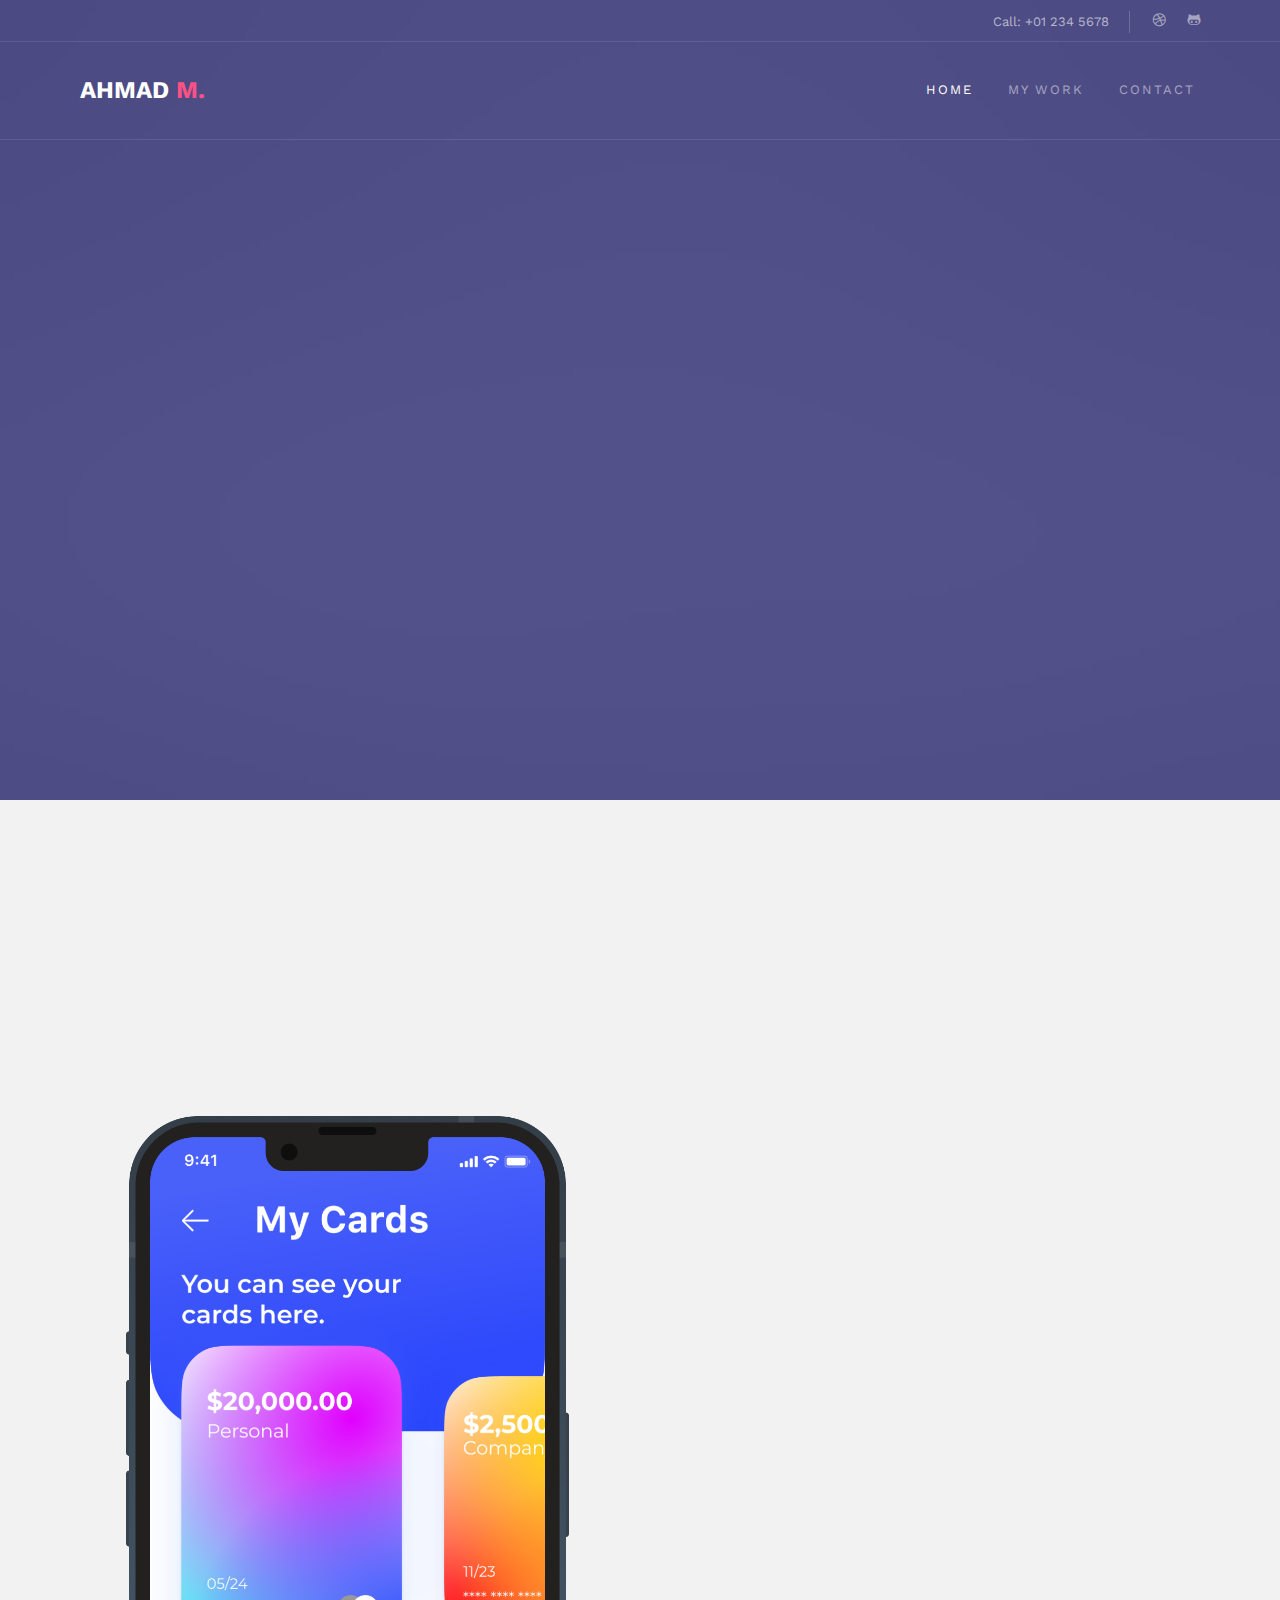
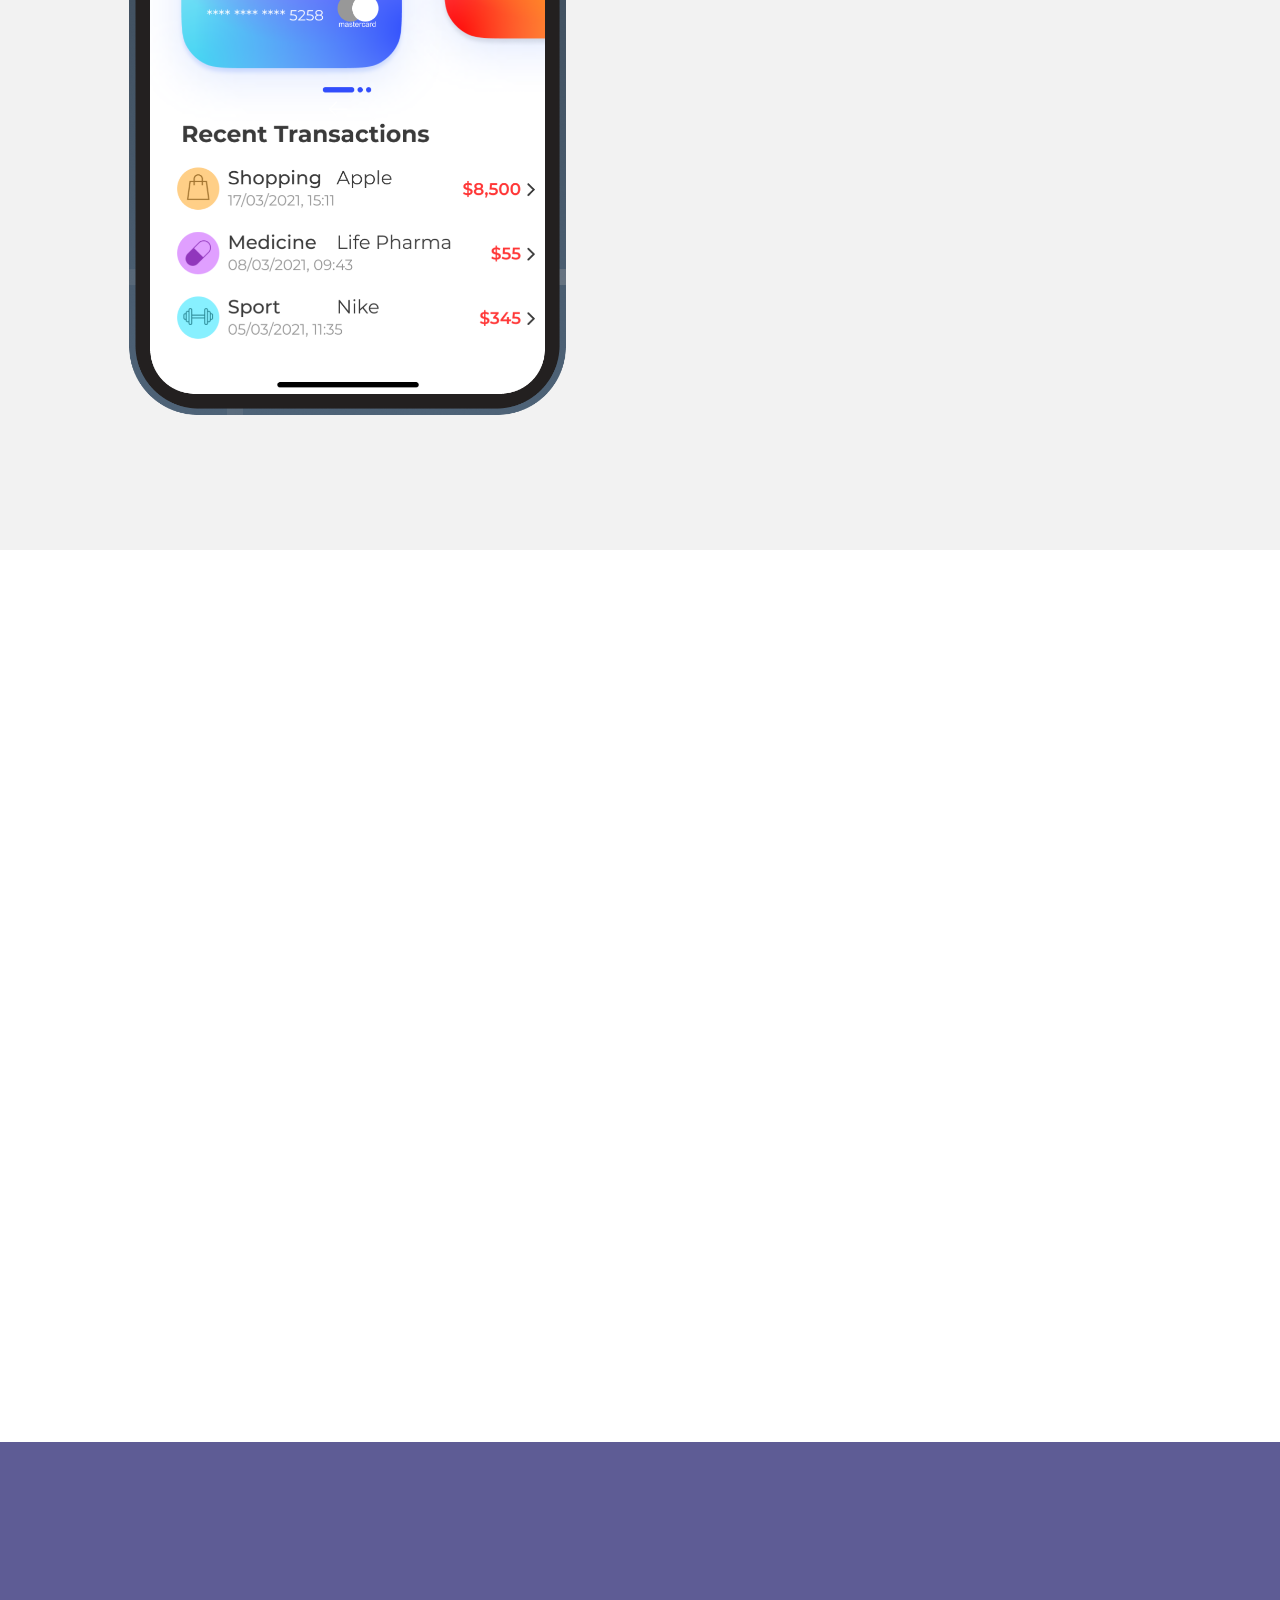
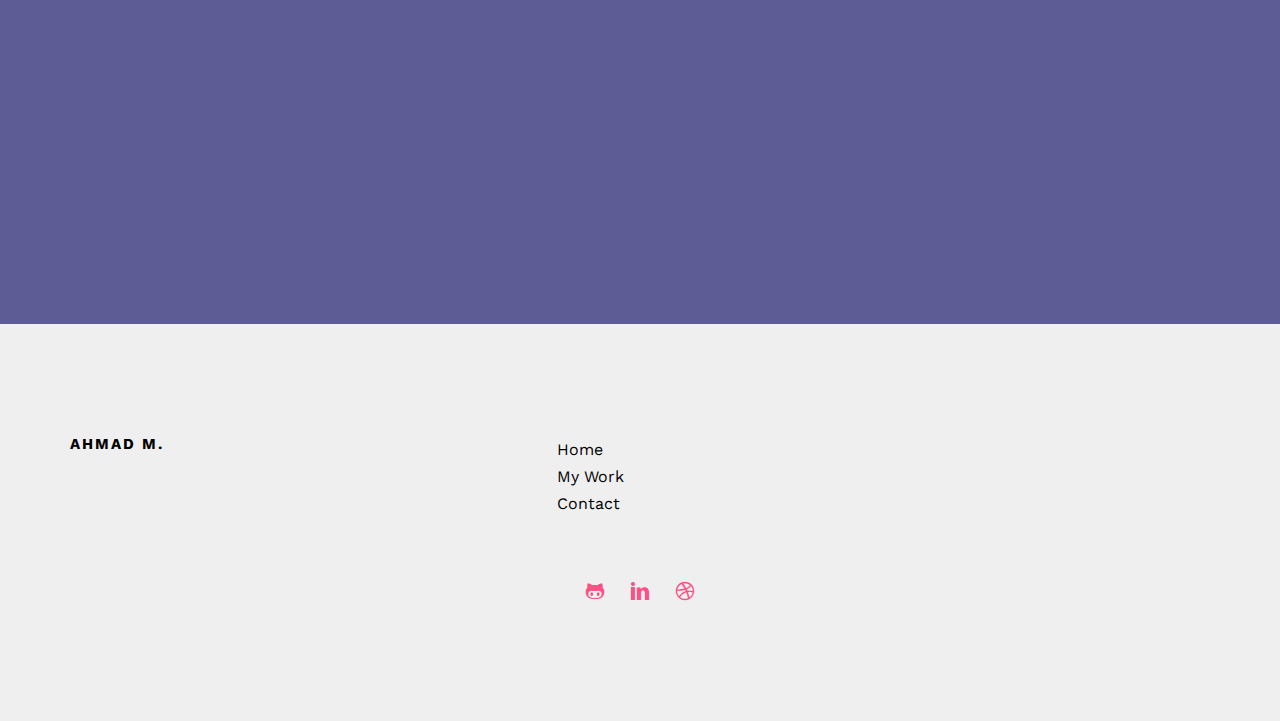
<file: ahmad m/index.html>
<!DOCTYPE HTML>
<html lang="en">
	<head>
	<meta charset="utf-8">
	<meta http-equiv="X-UA-Compatible" content="IE=edge">
	<title>Ahmad M.</title>
	<meta name="viewport" content="width=device-width, initial-scale=1">
	<meta name="description" content="Ahmad M."/>
	<meta name="keywords" content="Ahmad M."/>
	<meta name="author" content="ahmadsuhail@outlook.com" />



	<link href="https://fonts.googleapis.com/css?family=Work+Sans:300,400,500,700,800" rel="stylesheet">
	
	<!-- Animate.css -->
	<link rel="stylesheet" href="css/animate.css">
	<!-- Icomoon Icon Fonts-->
	<link rel="stylesheet" href="css/icomoon.css">
	<!-- Bootstrap  -->
	<link rel="stylesheet" href="css/bootstrap.css">
	
	<!-- Owl Carousel  -->
	<link rel="stylesheet" href="css/owl.carousel.min.css">
	<link rel="stylesheet" href="css/owl.theme.default.min.css">

	<!-- Theme style  -->
	<link rel="stylesheet" href="css/style.css">

	<!-- Modernizr JS -->
	<script src="js/modernizr-2.6.2.min.js"></script>
	<!-- FOR IE9 below -->
	<!--[if lt IE 9]>
	<script src="js/respond.min.js"></script>
	<![endif]-->

	</head>
	<body>
		
	<div class="fh5co-loader"></div>
	
	<div id="page">
	<nav class="fh5co-nav">
		<div class="top">
			<div class="container">
				<div class="row">
					<div class="col-xs-12 text-right">
						<p class="num">Call: +01 234 5678</p>
						<ul class="fh5co-social">
							<li><a href="https://dribbble.com/ahmadm5" target="_blank"><i class="icon-dribbble"></i></a></li>
							<li><a href="https://github.com/ahmadm5" target="_blank"><i class="icon-github"></i></a></li>
						</ul>
					</div>
				</div>
			</div>
		</div>
		<div class="top-menu">
			<div class="container">
				<div class="row">
					<div class="col-xs-2">
						<div id="fh5co-logo"><a href="index.html">Ahmad <span>M.</span></a></div>
					</div>
					<div class="col-xs-10 text-right menu-1">
						<ul>
							<li class="active"><a href="index.html">Home</a></li>
							<li><a href="work.html">My Work</a></li>
							<li><a href="contact.html">Contact</a></li>
						</ul>
					</div>
				</div>
				
			</div>
		</div>
	</nav>

	<header id="fh5co-header" class="fh5co-cover" style="background-image:url(images/img_bg_1.jpg);" data-stellar-background-ratio="0.5">
		<div class="overlay"></div>
		<div class="container">
			<div class="row">
				<div class="col-md-6">
					<div class="display-t">
						<div class="display-tc animate-box" data-animate-effect="fadeIn">
							<h1>Working hard is <strong>rewarding</strong></h1>
							<p><a href="work.html" class="btn btn-primary btn-lg with-arrow">View My Work</a></p>
						</div>
					</div>
				</div>
			</div>
		</div>
	</header>

	<div id="fh5co-services" class="fh5co-bg-section">
		<div class="container">
			<div class="row animate-box">
				<div class="col-md-8 col-md-offset-2 text-center fh5co-heading">
					<h2>About Me</h2>
					<p>My name is Ahmad and this section is a small description about me.</p>
				</div>
			</div>
			<div class="row">
				<div class="col-md-6">
					<div class="iphone">
						<img class="img-responsive" src="images/iphone_mockup.png" alt="iphone">
					</div>
				</div>
				<div class="col-md-6">
					<div class="row services-inner">
						<div class="col-md-12 col-sm-12">
							<div class="feature-center animate-box" data-animate-effect="fadeIn">
								<span class="icon">
									<i class="icon-image"></i>
								</span>
								<h3>Front-End Developer</h3>
								<p>I have experience in todays most valuable types of coding languages and UI/UX design softwares. These include:</p>I have experience in todays most valuable types of coding languages and UI/UX design softwares. These include:
								<ol>
									<li>HTML5</li>
									<li>CSS3</li>
									<li>JavaScript</li>
									<li>Figma</li>
									<li>Webflow</li>
								</ol>
							</div>
						</div>
						<div class="col-md-12 col-sm-12">
							<div class="feature-center animate-box" data-animate-effect="fadeIn">
								<span class="icon">
									<i class="icon-laptop"></i>
								</span>
								<h3>Self Taught</h3>
								<p>I have learned the most of what I know using the help of Google and Youtube but I have also completed a specialization in Basics of Web Development & Coding that taught me all the basics.This specializationallowed to take a step ahead to research and learn. </p>
							</div>
						</div>
						<div class="col-md-12 col-sm-12">
							<div class="feature-center animate-box" data-animate-effect="fadeIn">
								<span class="icon">
									<i class="icon-air-play"></i>
								</span>
								<h3>Experienced</h3>
								<p>Although I have not done any projects for companies or anyone else, I have experimented alot with my own projects that I have uploaded in the section My Work.</p>
							</div>
						</div>
					</div>
				</div>
			</div>
		</div>
	</div>
	
	<div id="fh5co-project">
		<div class="container">
			<div class="row animate-box">
				<div class="col-md-8 col-md-offset-2 text-center fh5co-heading">
					<h2>My Work & Projects</h2>
					<p>Below are the projects I have done on my own.(None of these are for companies or clients)</p>
				</div>
			</div>
		</div>
		<div class="project-content">
			<div class="col-forth">
				<div class="project animate-box" style="background-image:url(images/project-8.jpg);">
					<a href="#" class="desc">
						<span>Application</span>
						<h3>Project Name</h3>
					</a>
				</div>
			</div>
			<div class="col-forth">
				<div class="project animate-box" style="background-image:url(images/IPHONE2.png);">
					<a href="https://www.figma.com/file/cdZFYl6Htx8UZGnfwuDJu0/Money?node-id=61%3A188" target="_blank" class="desc">
						<span>Figma</span>
						<h3>Money - Digital Banking App</h3>
					</a>
				</div>
			</div>
			<div class="col-forth">
				<div class="project animate-box" style="background-image:url(images/macbook.png);">
					<a href="https://www.figma.com/proto/FDN3uFDI67OChoITPZcZgl/Landing-Page?page-id=0%3A1&node-id=227%3A2&starting-point-node-id=227%3A2&scaling=min-zoom&show-proto-sidebar=1" target="_blank" class="desc">
						<span>Figma</span>
						<h3>Draft - Digital Banking WebPage</h3>
					</a>
				</div>
			</div>
			<div class="col-forth">
				<div class="project animate-box" style="background-image:url(images/project-3.jpg);">
					<a href="#" class="desc">
						<span>Application</span>
						<h3>Project Name</h3>
					</a>
				</div>
			</div>
		</div>
	</div>
	<!-- <div id="fh5co-testimonial" class="fh5co-bg-section">
		<div class="container">
			<div class="row animate-box">
				<div class="col-md-8 col-md-offset-2 text-center fh5co-heading">
					<h2>Happy Clients</h2>
				</div>
			</div>
			<div class="row">
				<div class="col-md-10 col-md-offset-1">
					<div class="row animate-box">
						<div class="owl-carousel owl-carousel-fullwidth">
							<div class="item">
								<div class="testimony-slide active text-center">
									<figure>
										<img src="images/person_1.jpg" alt="user">
									</figure>
									<span>Jean Doe, via <a href="#" class="twitter">Twitter</a></span>
									<blockquote>
										<p>&ldquo;Far far away, behind the word mountains, far from the countries Vokalia and Consonantia, there live the blind texts. Separated they live in Bookmarksgrove right at the coast of the Semantics, a large language ocean.&rdquo;</p>
									</blockquote>
								</div>
							</div>
							<div class="item">
								<div class="testimony-slide active text-center">
									<figure>
										<img src="images/person_2.jpg" alt="user">
									</figure>
									<span>John Doe, via <a href="#" class="twitter">Twitter</a></span>
									<blockquote>
										<p>&ldquo;Separated they live in Bookmarksgrove right at the coast of the Semantics, a large language ocean.&rdquo;</p>
									</blockquote>
								</div>
							</div>
							<div class="item">
								<div class="testimony-slide active text-center">
									<figure>
										<img src="images/person_3.jpg" alt="user">
									</figure>
									<span>John Doe, via <a href="#" class="twitter">Twitter</a></span>
									<blockquote>
										<p>&ldquo;Far from the countries Vokalia and Consonantia, there live the blind texts. Separated they live in Bookmarksgrove right at the coast of the Semantics, a large language ocean.&rdquo;</p>
									</blockquote>
								</div>
							</div>
						</div>
					</div>
				</div>
			</div>
		</div>
	</div> -->


	<div id="fh5co-started">
		<div class="container">
			<div class="row animate-box">
				<div class="col-md-8 col-md-offset-2 text-center fh5co-heading">
					<h2>Lets Get Started</h2>
					<p>If you are interested in what you've seen above, you can contact me using the dribble link below. </p>
				</div>
			</div>
			<div class="row animate-box">
				<div class="col-md-8 col-md-offset-2 text-center">
					<p><a href="https://dribbble.com/ahmadm5" target="_blank" class="btn btn-default btn-lg">Get in Touch</a></p>
				</div>
			</div>
		</div>
	</div>

	<footer id="fh5co-footer">
		<div class="container">
			<div class="row row-pb-md">
				<div class="col-md-4 fh5co-widget">
					<h3>Ahmad M.</h3>
				</div>
				<div class="col-md-2 col-sm-4 col-xs-6 col-md-push-1">
					<ul class="fh5co-footer-links">
						<li><a href="#" class="active">Home</a></li>
						<li><a href="work.html">My Work</a></li>
						<li><a href="contact.html">Contact</a></li>
					</ul>
				</div>
			</div>

			<div class="row copyright">
				<div class="col-md-12 text-center">
						<ul class="fh5co-social-icons">
							<li><a href="https://github.com/ahmadm5" target="_blank"><i class="icon-github"></i></a></li>
							<li><a href="https://www.linkedin.com/in/ahmad-marfani-360a171ab/" target="_blank"><i class="icon-linkedin"></i></a></li>
							<li><a href="https://dribbble.com/ahmadm5"><i class="icon-dribbble"></i></a></li>
						</ul>
					</div>
			</div>

		</div>
	</footer>
	</div>

	<div class="gototop js-top">
		<a href="#" class="js-gotop"><i class="icon-arrow-up"></i></a>
	</div>
	
	<!-- jQuery -->
	<script src="js/jquery.min.js"></script>
	<!-- jQuery Easing -->
	<script src="js/jquery.easing.1.3.js"></script>
	<!-- Bootstrap -->
	<script src="js/bootstrap.min.js"></script>
	<!-- Waypoints -->
	<script src="js/jquery.waypoints.min.js"></script>
	<!-- Stellar Parallax -->
	<script src="js/jquery.stellar.min.js"></script>
	<!-- Carousel -->
	<script src="js/owl.carousel.min.js"></script>
	<!-- Main -->
	<script src="js/main.js"></script>

	</body>
</html>

	<!-- 
	//////////////////////////////////////////////////////

	FREE HTML5 TEMPLATE 
	DESIGNED & DEVELOPED by FreeHTML5.co
		
	Website: 		http://freehtml5.co/
	Email: 			info@freehtml5.co
	Twitter: 		http://twitter.com/fh5co
	Facebook: 		https://www.facebook.com/fh5co

	//////////////////////////////////////////////////////
	 -->
</file>
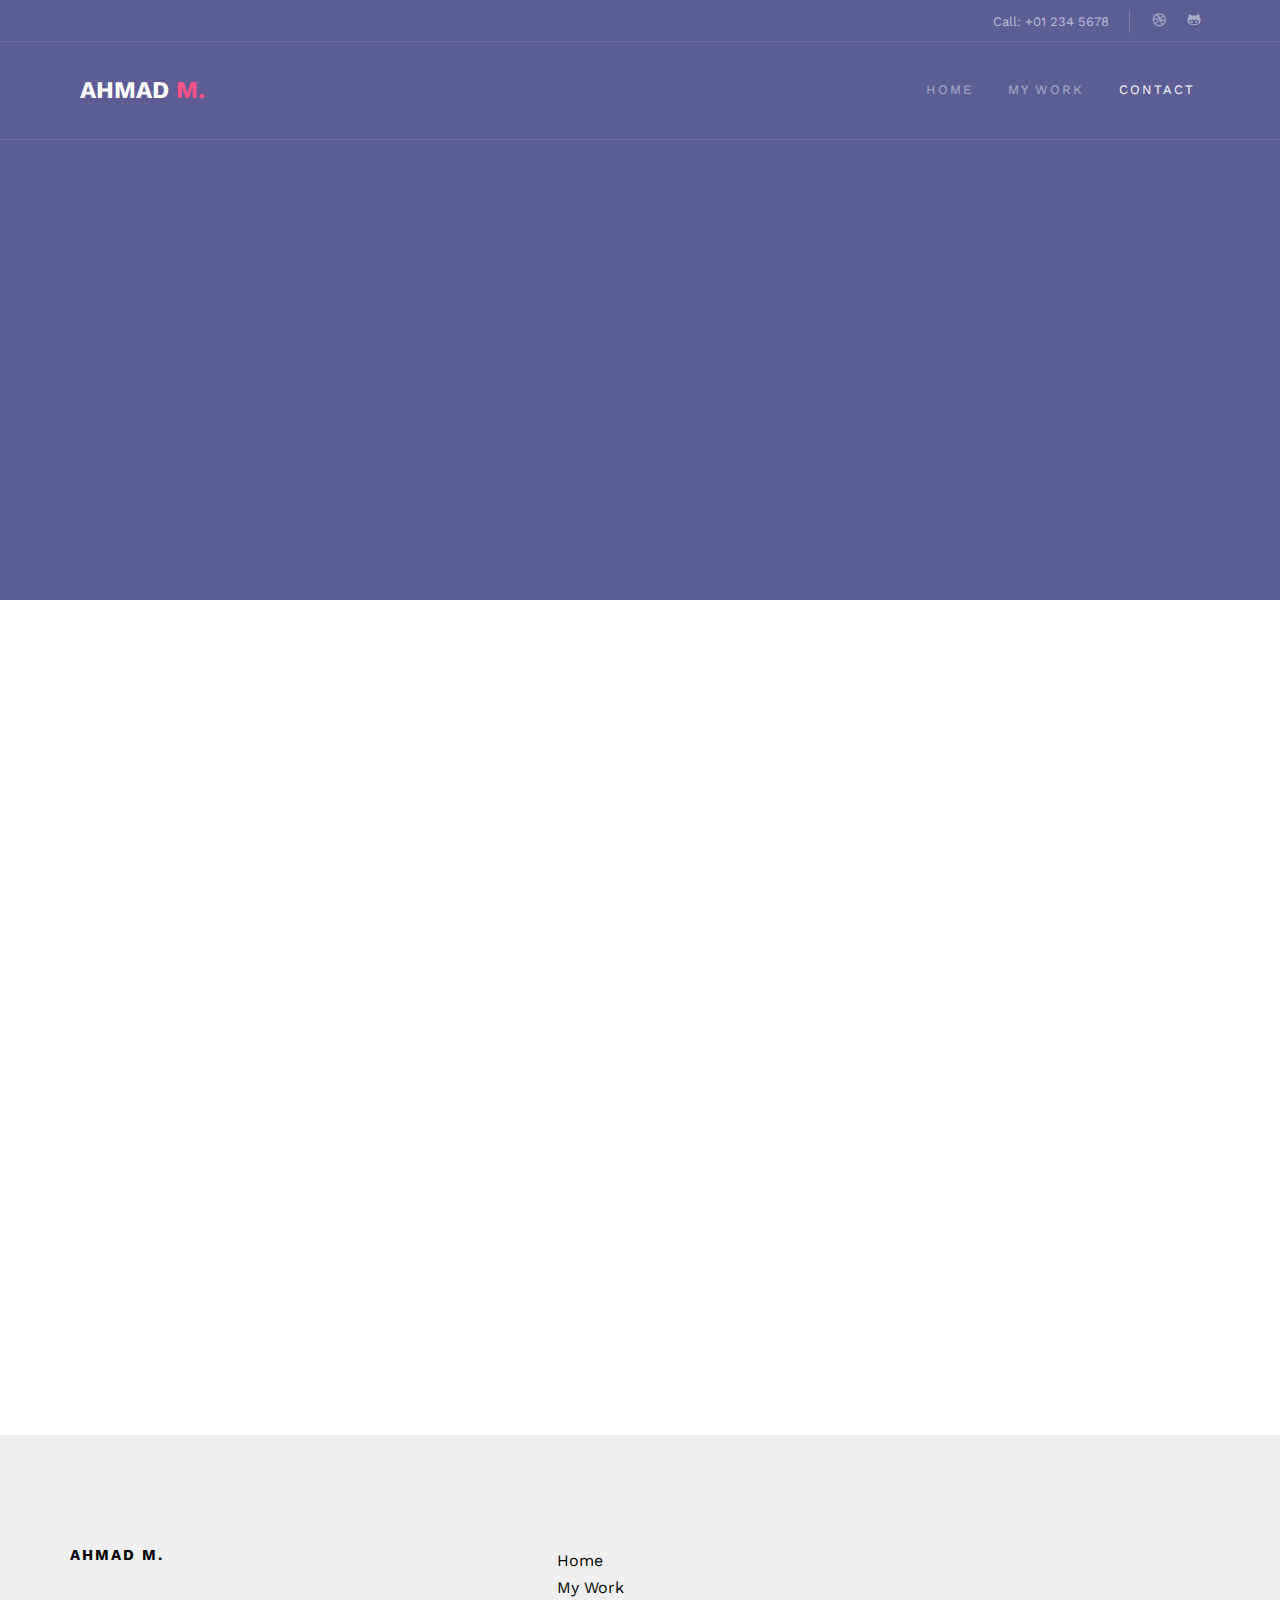
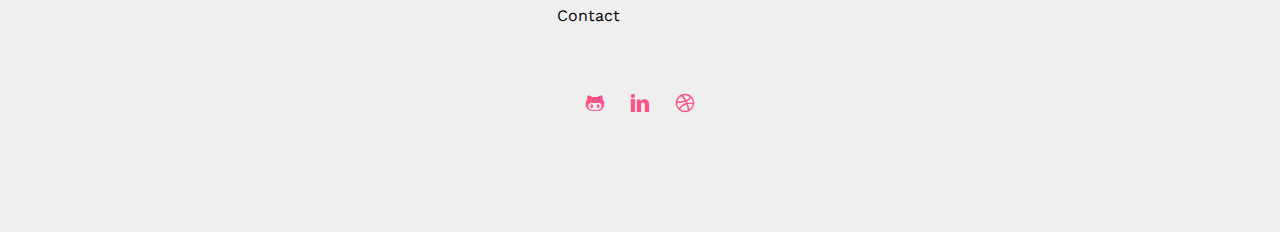
<file: ahmad m/contact.html>
<!DOCTYPE HTML>
<html lang="en">
	<head>
	<meta charset="utf-8">
	<meta http-equiv="X-UA-Compatible" content="IE=edge">
	<title>Ahmad M.</title>
	<meta name="viewport" content="width=device-width, initial-scale=1">
	<meta name="description" content="Ahmad M."/>
	<meta name="keywords" content="Ahmad M."/>
	<meta name="author" content="ahmadsuhail@outlook.com" />




	<link href="https://fonts.googleapis.com/css?family=Work+Sans:300,400,500,700,800" rel="stylesheet">
	
	<!-- Animate.css -->
	<link rel="stylesheet" href="css/animate.css">
	<!-- Icomoon Icon Fonts-->
	<link rel="stylesheet" href="css/icomoon.css">
	<!-- Bootstrap  -->
	<link rel="stylesheet" href="css/bootstrap.css">

	<!-- Owl Carousel  -->
	<link rel="stylesheet" href="css/owl.carousel.min.css">
	<link rel="stylesheet" href="css/owl.theme.default.min.css">

	<!-- Theme style  -->
	<link rel="stylesheet" href="css/style.css">

	<!-- Modernizr JS -->
	<script src="js/modernizr-2.6.2.min.js"></script>
	<!-- FOR IE9 below -->
	<!--[if lt IE 9]>
	<script src="js/respond.min.js"></script>
	<![endif]-->

	</head>
	<body>
		
	<div class="fh5co-loader"></div>
	
	<div id="page">
	<nav class="fh5co-nav">
		<div class="top">
			<div class="container">
				<div class="row">
					<div class="col-xs-12 text-right">
						<p class="num">Call: +01 234 5678</p>
						<ul class="fh5co-social">
							<li><a href="https://dribbble.com/ahmadm5" target="_blank"><i class="icon-dribbble"></i></a></li>
							<li><a href="https://github.com/ahmadm5" target="_blank"><i class="icon-github"></i></a></li>
						</ul>
					</div>
				</div>
			</div>
		</div>
		<div class="top-menu">
			<div class="container">
				<div class="row">
					<div class="col-xs-2">
						<div id="fh5co-logo"><a href="index.html">Ahmad <span>M.</span></a></div>
					</div>
					<div class="col-xs-10 text-right menu-1">
						<ul>
							<li><a href="index.html">Home</a></li>
							<li><a href="work.html">My Work</a></li>
							<li class="active"><a href="contact.html">Contact</a></li>
						</ul>
					</div>
				</div>
				
			</div>
		</div>
	</nav>

	<header id="fh5co-header" class="fh5co-cover fh5co-cover-sm">
		<div class="overlay"></div>
		<div class="container">
			<div class="row">
				<div class="col-md-8 col-md-offset-2 text-center">
					<div class="display-t">
						<div class="display-tc animate-box" data-animate-effect="fadeIn">
							<h1>Contact Us</h1>
							<h2>If you are interested in what you've seen above, you can contact me using the contact link below.</h2>
						</div>
					</div>
				</div>
			</div>
		</div>
	</header>
	
	<div id="fh5co-contact">
		<div class="container">
			<div class="row">
				<div class="col-md-5 col-md-push-1 animate-box">
					
					<div class="fh5co-contact-info">
						<h3>Contact Information</h3>
						<ul>
							<li class="address">Al Taawun, <br> Sharjah, UAE</li>
							<li class="phone"><a href="tel://+012345678">+01 234 5678</a></li>
							<li class="email"><a href="mailto:ahmadsuhail@gmail.com">ahmadsuhail@gmail.com</a></li>
							<li class="url"><a href="index.html">ahmadm.com</a></li>
						</ul>
					</div>

				</div>
				<div class="col-md-6 animate-box">
					<h3>Get In Touch</h3>
					<form action="#">
						<div class="row form-group">
							<div class="col-md-6">
								<!-- <label for="fname">First Name</label> -->
								<input type="text" id="fname" class="form-control" placeholder="Your firstname">
							</div>
							<div class="col-md-6">
								<!-- <label for="lname">Last Name</label> -->
								<input type="text" id="lname" class="form-control" placeholder="Your lastname">
							</div>
						</div>

						<div class="row form-group">
							<div class="col-md-12">
								<!-- <label for="email">Email</label> -->
								<input type="text" id="email" class="form-control" placeholder="Your email address">
							</div>
						</div>

						<div class="row form-group">
							<div class="col-md-12">
								<!-- <label for="subject">Subject</label> -->
								<input type="text" id="subject" class="form-control" placeholder="Your subject of this message">
							</div>
						</div>

						<div class="row form-group">
							<div class="col-md-12">
								<!-- <label for="message">Message</label> -->
								<textarea name="message" id="message" cols="30" rows="10" class="form-control" placeholder="Say something about us"></textarea>
							</div>
						</div>
						<div class="form-group">
							<input type="submit" value="Send Message" class="btn btn-primary">
						</div>

					</form>		
				</div>
			</div>
			
		</div>
	</div>

	<!-- <div id="fh5co-started">
		<div class="container">
			<div class="row animate-box">
				<div class="col-md-8 col-md-offset-2 text-center fh5co-heading">
					<h2>Lets Get Started</h2>
					<p>Dignissimos asperiores vitae velit veniam totam fuga molestias accusamus alias autem provident. Odit ab aliquam dolor eius.</p>
				</div>
			</div>
			<div class="row animate-box">
				<div class="col-md-8 col-md-offset-2 text-center">
					<p><a href="#" class="btn btn-default btn-lg">Get in Touch</a></p>
				</div>
			</div>
		</div>
	</div> -->

	<footer id="fh5co-footer">
		<div class="container">
			<div class="row row-pb-md">
				<div class="col-md-4 fh5co-widget">
					<h3>Ahmad M.</h3>
				</div>
				<div class="col-md-2 col-sm-4 col-xs-6 col-md-push-1">
					<ul class="fh5co-footer-links">
						<li><a href="index.html">Home</a></li>
						<li><a href="work.html">My Work</a></li>
						<li><a href="#" class="active">Contact</a></li>
					</ul>
				</div>
			</div>	
			<div class="row copyright">
				<div class="col-md-12 text-center">
						<ul class="fh5co-social-icons">
							<li><a href="https://github.com/ahmadm5" target="_blank"><i class="icon-github"></i></a></li>
							<li><a href="https://www.linkedin.com/in/ahmad-marfani-360a171ab/" target="_blank"><i class="icon-linkedin"></i></a></li>
							<li><a href="https://dribbble.com/ahmadm5" target="_blank"><i class="icon-dribbble"></i></a></li>
						</ul>
				</div>
			</div>

		</div>
	</footer>
	</div>

	<div class="gototop js-top">
		<a href="#" class="js-gotop"><i class="icon-arrow-up"></i></a>
	</div>
	
	<!-- jQuery -->
	<script src="js/jquery.min.js"></script>
	<!-- jQuery Easing -->
	<script src="js/jquery.easing.1.3.js"></script>
	<!-- Bootstrap -->
	<script src="js/bootstrap.min.js"></script>
	<!-- Waypoints -->
	<script src="js/jquery.waypoints.min.js"></script>
	<!-- Stellar Parallax -->
	<script src="js/jquery.stellar.min.js"></script>
	<!-- Carousel -->
	<script src="js/owl.carousel.min.js"></script>
	<!-- Main -->
	<script src="js/main.js"></script>

	</body>
</html>
</file>
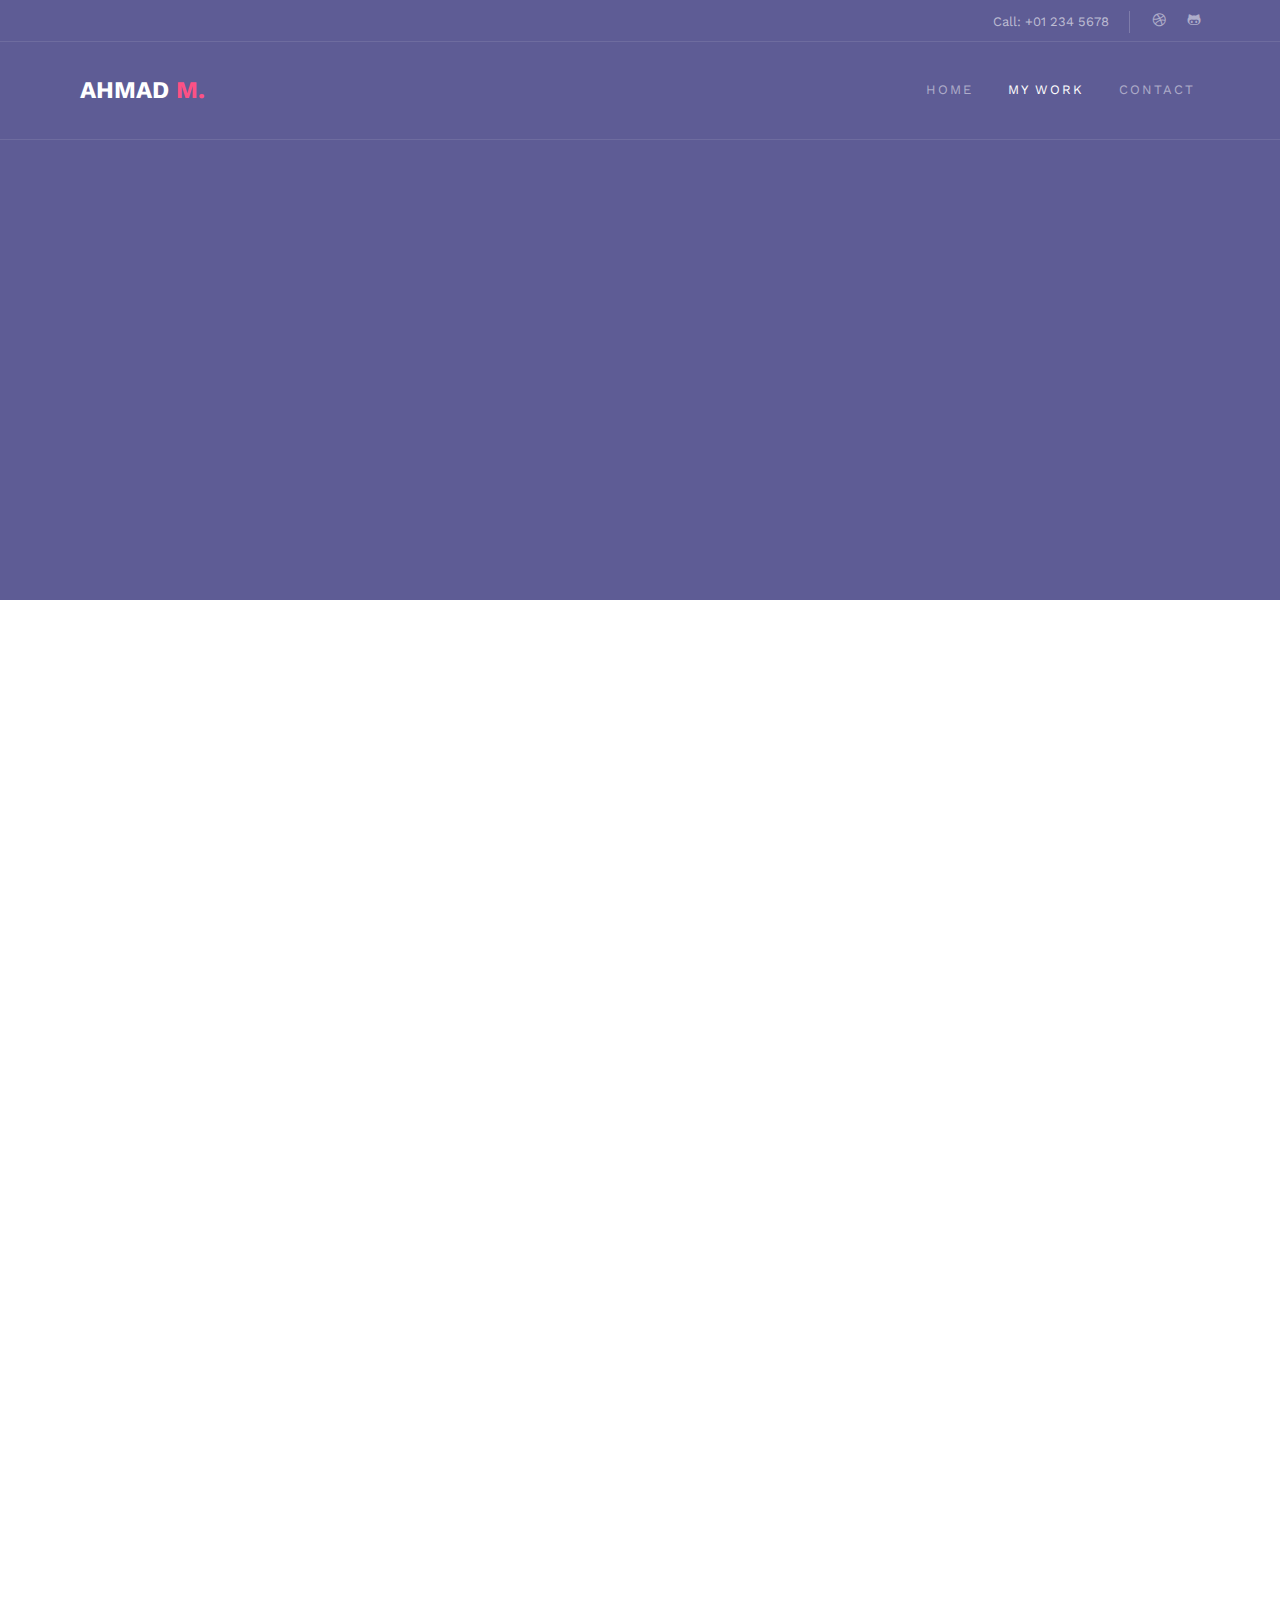
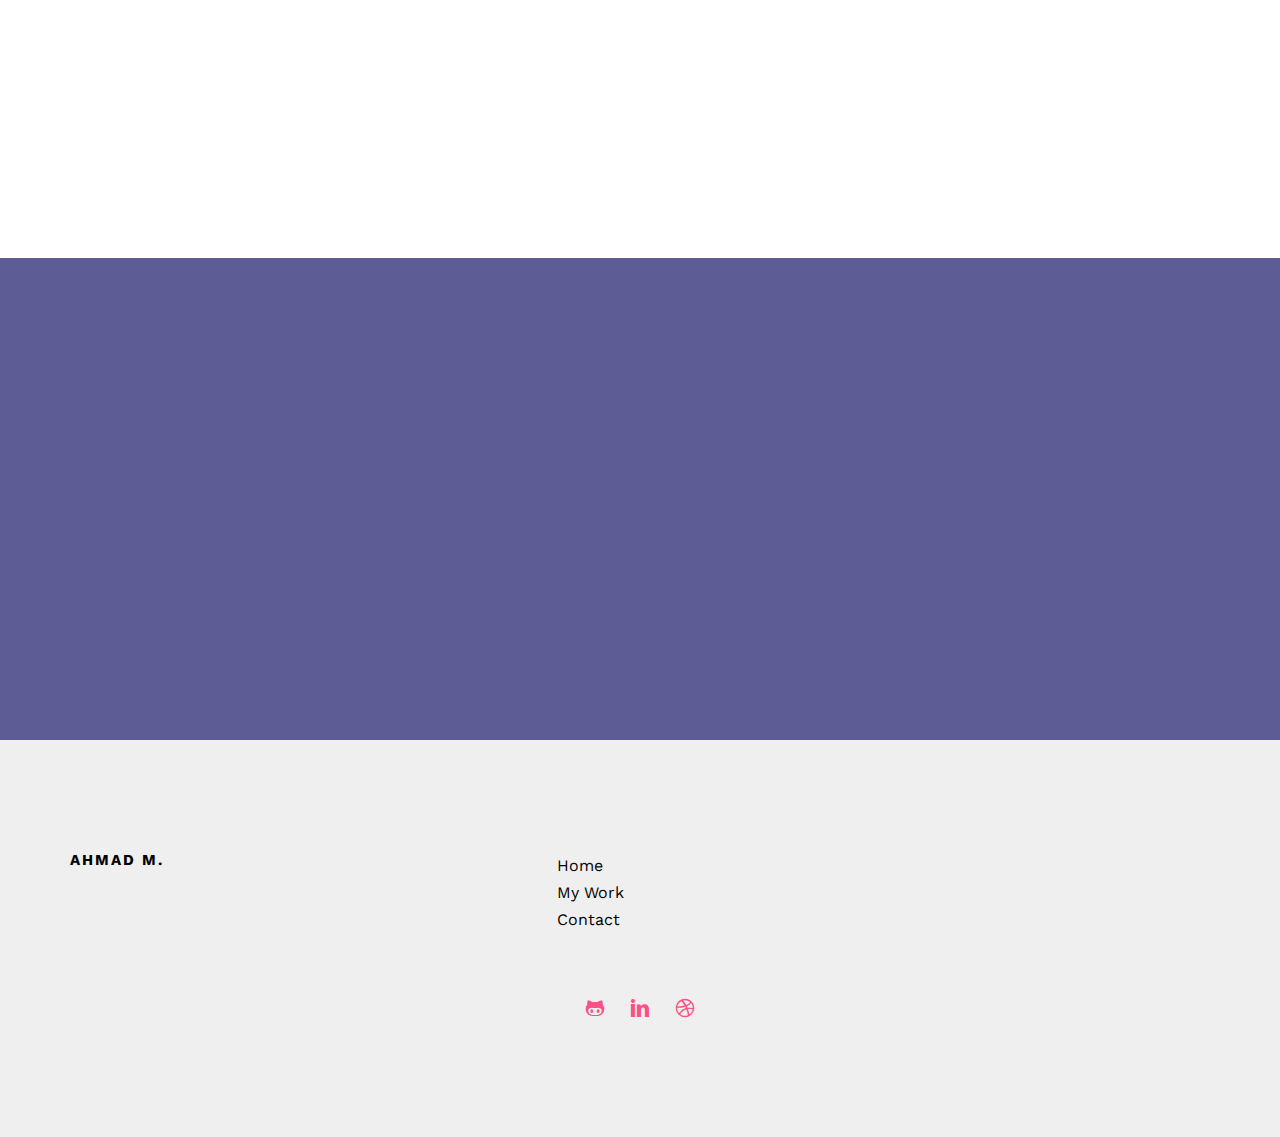
<file: ahmad m/work.html>
<!DOCTYPE HTML>
<html lang="en">
	<head>
	<meta charset="utf-8">
	<meta http-equiv="X-UA-Compatible" content="IE=edge">
	<title>Ahmad M.</title>
	<meta name="viewport" content="width=device-width, initial-scale=1">
	<meta name="description" content="Ahmad M."/>
	<meta name="keywords" content="Ahmad M."/>
	<meta name="author" content="ahmadsuhail@outlook.com" />



	<link href="https://fonts.googleapis.com/css?family=Work+Sans:300,400,500,700,800" rel="stylesheet">
	
	<!-- Animate.css -->
	<link rel="stylesheet" href="css/animate.css">
	<!-- Icomoon Icon Fonts-->
	<link rel="stylesheet" href="css/icomoon.css">
	<!-- Bootstrap  -->
	<link rel="stylesheet" href="css/bootstrap.css">

	<!-- Owl Carousel  -->
	<link rel="stylesheet" href="css/owl.carousel.min.css">
	<link rel="stylesheet" href="css/owl.theme.default.min.css">

	<!-- Theme style  -->
	<link rel="stylesheet" href="css/style.css">

	<!-- Modernizr JS -->
	<script src="js/modernizr-2.6.2.min.js"></script>
	<!-- FOR IE9 below -->
	<!--[if lt IE 9]>
	<script src="js/respond.min.js"></script>
	<![endif]-->

	</head>
	<body>
		
	<div class="fh5co-loader"></div>
	
	<div id="page">
	<nav class="fh5co-nav">
		<div class="top">
			<div class="container">
				<div class="row">
					<div class="col-xs-12 text-right">
						<p class="num">Call: +01 234 5678</p>
						<ul class="fh5co-social">
							<li><a href="https://dribbble.com/ahmadm5" target="_blank"><i class="icon-dribbble"></i></a></li>
							<li><a href="https://github.com/ahmadm5" target="_blank"><i class="icon-github"></i></a></li>
						</ul>
					</div>
				</div>
			</div>
		</div>
		<div class="top-menu">
			<div class="container">
				<div class="row">
					<div class="col-xs-2">
						<div id="fh5co-logo"><a href="index.html">Ahmad <span>M.</span></a></div>
					</div>
					<div class="col-xs-10 text-right menu-1">
						<ul>
							<li><a href="index.html">Home</a></li>
							<li class="active"><a href="work.html">My Work</a></li>
							<li><a href="contact.html">Contact</a></li>
						</ul>
					</div>
				</div>
				
			</div>
		</div>
	</nav>

	<header id="fh5co-header" class="fh5co-cover fh5co-cover-sm" data-stellar-background-ratio="0.5">
		<div class="overlay"></div>
		<div class="container">
			<div class="row">
				<div class="col-md-8 col-md-offset-2 text-center">
					<div class="display-t">
						<div class="display-tc animate-box" data-animate-effect="fadeIn">
							<h1><strong>My Work and Projects</strong></h1>
						</div>
					</div>
				</div>
			</div>
		</div>
	</header>

	<div id="fh5co-project">
		<div class="container">
			<div class="row animate-box">
				<div class="col-md-8 col-md-offset-2 text-center fh5co-heading">
					<p>These are some of the experiments I have done on my own to practice and learn.(None of these are for companies or clients)</p>
				</div>
			</div>
		</div>
		<div class="project-content">
			<div class="col-forth">
				<div class="project animate-box" style="background-image:url(images/project-8.jpg);">
					<a href="#" class="desc">
						<span>Application</span>
						<h3>Project Name</h3>
					</a>
				</div>
			</div>
			<div class="col-forth">
				<div class="project animate-box" style="background-image:url(images/IPHONE2.png);">
					<a href="https://www.figma.com/file/cdZFYl6Htx8UZGnfwuDJu0/Money?node-id=61%3A188" target="_blank" class="desc">
						<span>Figma</span>
						<h3>Money - Digital Banking App</h3>
					</a>
				</div>
			</div>
			<div class="col-forth">
				<div class="project animate-box" style="background-image:url(images/macbook.png);">
					<a href="https://www.figma.com/proto/FDN3uFDI67OChoITPZcZgl/Landing-Page?page-id=0%3A1&node-id=227%3A2&starting-point-node-id=227%3A2&scaling=min-zoom&show-proto-sidebar=1" target="_blank" class="desc">
						<span>Figma</span>
						<h3>Draft - Digital Banking WebPage</h3>
					</a>
				</div>
			</div>
			<div class="col-forth">
				<div class="project animate-box" style="background-image:url(images/project-3.jpg);">
					<a href="#" class="desc">
						<span>Application</span>
						<h3>Project Name</h3>
					</a>
				</div>
			</div>
			<div class="col-forth">
				<div class="project animate-box" style="background-image:url(images/project-4.jpg);">
					<a href="#" class="desc">
						<span>Application</span>
						<h3>Project Name</h3>
					</a>
				</div>
			</div>
			<div class="col-forth">
				<div class="project animate-box" style="background-image:url(images/project-5.jpg);">
					<a href="#" class="desc">
						<span>Application</span>
						<h3>Project Name</h3>
					</a>
				</div>
			</div>
			<div class="col-forth">
				<div class="project animate-box" style="background-image:url(images/project-6.jpg);">
					<a href="#" class="desc">
						<span>Application</span>
						<h3>Project Name</h3>
					</a>
				</div>
			</div>
			<div class="col-forth">
				<div class="project animate-box" style="background-image:url(images/project-7.jpg);">
					<a href="#" class="desc">
						<span>Application</span>
						<h3>Project Name</h3>
					</a>
				</div>
			</div>
		</div>
	</div>
	
	<div id="fh5co-started">
		<div class="container">
			<div class="row animate-box">
				<div class="col-md-8 col-md-offset-2 text-center fh5co-heading">
					<h2>Lets Get Started</h2>
					<p>If you are interested in what you've seen above, you can contact me using the dribble link below.</p>
				</div>
			</div>
			<div class="row animate-box">
				<div class="col-md-8 col-md-offset-2 text-center">
					<p><a href="#" class="btn btn-default btn-lg">Get in Touch</a></p>
				</div>
			</div>
		</div>
	</div>

	<footer id="fh5co-footer">
		<div class="container">
			<div class="row row-pb-md">
				<div class="col-md-4 fh5co-widget">
					<h3>Ahmad M.</h3>
				</div>
				<div class="col-md-2 col-sm-4 col-xs-6 col-md-push-1">
					<ul class="fh5co-footer-links">
						<li><a href="index.html">Home</a></li>
						<li><a href="#" class="active">My Work</a></li>
						<li><a href="contact.html">Contact</a></li>
					</ul>
				</div>
			</div>

			<div class="row copyright">
				<div class="col-md-12 text-center">
						<ul class="fh5co-social-icons">
							<li><a href="https://github.com/ahmadm5" target="_blank"><i class="icon-github"></i></a></li>
							<li><a href="https://www.linkedin.com/in/ahmad-marfani-360a171ab/" target="_blank"><i class="icon-linkedin"></i></a></li>
							<li><a href="https://dribbble.com/ahmadm5" target="_blank"><i class="icon-dribbble"></i></a></li>
						</ul>
					</div>
			</div>

		</div>
	</footer>
	</div>

	<div class="gototop js-top">
		<a href="#" class="js-gotop"><i class="icon-arrow-up"></i></a>
	</div>
	
	<!-- jQuery -->
	<script src="js/jquery.min.js"></script>
	<!-- jQuery Easing -->
	<script src="js/jquery.easing.1.3.js"></script>
	<!-- Bootstrap -->
	<script src="js/bootstrap.min.js"></script>
	<!-- Waypoints -->
	<script src="js/jquery.waypoints.min.js"></script>
	<!-- Stellar Parallax -->
	<script src="js/jquery.stellar.min.js"></script>
	<!-- Carousel -->
	<script src="js/owl.carousel.min.js"></script>
	<!-- Main -->
	<script src="js/main.js"></script>

	</body>
</html>

	<!-- 
	//////////////////////////////////////////////////////

	FREE HTML5 TEMPLATE 
	DESIGNED & DEVELOPED by FreeHTML5.co
		
	Website: 		http://freehtml5.co/
	Email: 			info@freehtml5.co
	Twitter: 		http://twitter.com/fh5co
	Facebook: 		https://www.facebook.com/fh5co

	//////////////////////////////////////////////////////
	 -->
</file>
<file: ahmad m/css/icomoon.css>
@font-face {
  font-family: 'icomoon';
  src:  url('../fonts/icomoon/icomoon.eot?6iuir');
  src:  url('../fonts/icomoon/icomoon.eot?6iuir#iefix') format('embedded-opentype'),
    url('../fonts/icomoon/icomoon.ttf?6iuir') format('truetype'),
    url('../fonts/icomoon/icomoon.woff?6iuir') format('woff'),
    url('../fonts/icomoon/icomoon.svg?6iuir#icomoon') format('svg');
  font-weight: normal;
  font-style: normal;
}

[class^="icon-"], [class*=" icon-"] {
  /* use !important to prevent issues with browser extensions that change fonts */
  font-family: 'icomoon' !important;
  speak-as: none;
  font-style: normal;
  font-weight: normal;
  font-variant: normal;
  text-transform: none;
  line-height: 1;

  /* Better Font Rendering =========== */
  -webkit-font-smoothing: antialiased;
  -moz-osx-font-smoothing: grayscale;
}

.icon-eye:before {
  content: "\e000";
}
.icon-paper-clip:before {
  content: "\e001";
}
.icon-mail:before {
  content: "\e002";
}
.icon-toggle:before {
  content: "\e003";
}
.icon-layout:before {
  content: "\e004";
}
.icon-link:before {
  content: "\e005";
}
.icon-bell:before {
  content: "\e006";
}
.icon-lock:before {
  content: "\e007";
}
.icon-unlock:before {
  content: "\e008";
}
.icon-ribbon:before {
  content: "\e009";
}
.icon-image:before {
  content: "\e010";
}
.icon-signal:before {
  content: "\e011";
}
.icon-target:before {
  content: "\e012";
}
.icon-clipboard:before {
  content: "\e013";
}
.icon-clock:before {
  content: "\e014";
}
.icon-watch:before {
  content: "\e015";
}
.icon-air-play:before {
  content: "\e016";
}
.icon-camera:before {
  content: "\e017";
}
.icon-video:before {
  content: "\e018";
}
.icon-disc:before {
  content: "\e019";
}
.icon-printer:before {
  content: "\e020";
}
.icon-monitor:before {
  content: "\e021";
}
.icon-server:before {
  content: "\e022";
}
.icon-cog:before {
  content: "\e023";
}
.icon-heart:before {
  content: "\e024";
}
.icon-paragraph:before {
  content: "\e025";
}
.icon-align-justify:before {
  content: "\e026";
}
.icon-align-left:before {
  content: "\e027";
}
.icon-align-center:before {
  content: "\e028";
}
.icon-align-right:before {
  content: "\e029";
}
.icon-book:before {
  content: "\e030";
}
.icon-layers:before {
  content: "\e031";
}
.icon-stack:before {
  content: "\e032";
}
.icon-stack-2:before {
  content: "\e033";
}
.icon-paper:before {
  content: "\e034";
}
.icon-paper-stack:before {
  content: "\e035";
}
.icon-search:before {
  content: "\e036";
}
.icon-zoom-in:before {
  content: "\e037";
}
.icon-zoom-out:before {
  content: "\e038";
}
.icon-reply:before {
  content: "\e039";
}
.icon-circle-plus:before {
  content: "\e040";
}
.icon-circle-minus:before {
  content: "\e041";
}
.icon-circle-check:before {
  content: "\e042";
}
.icon-circle-cross:before {
  content: "\e043";
}
.icon-square-plus:before {
  content: "\e044";
}
.icon-square-minus:before {
  content: "\e045";
}
.icon-square-check:before {
  content: "\e046";
}
.icon-square-cross:before {
  content: "\e047";
}
.icon-microphone:before {
  content: "\e048";
}
.icon-record:before {
  content: "\e049";
}
.icon-skip-back:before {
  content: "\e050";
}
.icon-rewind:before {
  content: "\e051";
}
.icon-play:before {
  content: "\e052";
}
.icon-pause:before {
  content: "\e053";
}
.icon-stop:before {
  content: "\e054";
}
.icon-fast-forward:before {
  content: "\e055";
}
.icon-skip-forward:before {
  content: "\e056";
}
.icon-shuffle:before {
  content: "\e057";
}
.icon-repeat:before {
  content: "\e058";
}
.icon-folder:before {
  content: "\e059";
}
.icon-umbrella:before {
  content: "\e060";
}
.icon-moon:before {
  content: "\e061";
}
.icon-thermometer:before {
  content: "\e062";
}
.icon-drop:before {
  content: "\e063";
}
.icon-sun:before {
  content: "\e064";
}
.icon-cloud:before {
  content: "\e065";
}
.icon-cloud-upload:before {
  content: "\e066";
}
.icon-cloud-download:before {
  content: "\e067";
}
.icon-upload:before {
  content: "\e068";
}
.icon-download:before {
  content: "\e069";
}
.icon-location:before {
  content: "\e070";
}
.icon-location-2:before {
  content: "\e071";
}
.icon-map:before {
  content: "\e072";
}
.icon-battery:before {
  content: "\e073";
}
.icon-head:before {
  content: "\e074";
}
.icon-briefcase:before {
  content: "\e075";
}
.icon-speech-bubble:before {
  content: "\e076";
}
.icon-anchor:before {
  content: "\e077";
}
.icon-globe:before {
  content: "\e078";
}
.icon-box:before {
  content: "\e079";
}
.icon-reload:before {
  content: "\e080";
}
.icon-share:before {
  content: "\e081";
}
.icon-marquee:before {
  content: "\e082";
}
.icon-marquee-plus:before {
  content: "\e083";
}
.icon-marquee-minus:before {
  content: "\e084";
}
.icon-tag:before {
  content: "\e085";
}
.icon-power:before {
  content: "\e086";
}
.icon-command:before {
  content: "\e087";
}
.icon-alt:before {
  content: "\e088";
}
.icon-esc:before {
  content: "\e089";
}
.icon-bar-graph:before {
  content: "\e090";
}
.icon-bar-graph-2:before {
  content: "\e091";
}
.icon-pie-graph:before {
  content: "\e092";
}
.icon-star:before {
  content: "\e093";
}
.icon-arrow-left:before {
  content: "\e094";
}
.icon-arrow-right:before {
  content: "\e095";
}
.icon-arrow-up:before {
  content: "\e096";
}
.icon-arrow-down:before {
  content: "\e097";
}
.icon-volume:before {
  content: "\e098";
}
.icon-mute:before {
  content: "\e099";
}
.icon-content-right:before {
  content: "\e100";
}
.icon-content-left:before {
  content: "\e101";
}
.icon-grid:before {
  content: "\e102";
}
.icon-grid-2:before {
  content: "\e103";
}
.icon-columns:before {
  content: "\e104";
}
.icon-loader:before {
  content: "\e105";
}
.icon-bag:before {
  content: "\e106";
}
.icon-ban:before {
  content: "\e107";
}
.icon-flag:before {
  content: "\e108";
}
.icon-trash:before {
  content: "\e109";
}
.icon-expand:before {
  content: "\e110";
}
.icon-contract:before {
  content: "\e111";
}
.icon-maximize:before {
  content: "\e112";
}
.icon-minimize:before {
  content: "\e113";
}
.icon-plus:before {
  content: "\e114";
}
.icon-minus:before {
  content: "\e115";
}
.icon-check:before {
  content: "\e116";
}
.icon-cross:before {
  content: "\e117";
}
.icon-move:before {
  content: "\e118";
}
.icon-delete:before {
  content: "\e119";
}
.icon-menu:before {
  content: "\e120";
}
.icon-archive:before {
  content: "\e121";
}
.icon-inbox:before {
  content: "\e122";
}
.icon-outbox:before {
  content: "\e123";
}
.icon-file:before {
  content: "\e124";
}
.icon-file-add:before {
  content: "\e125";
}
.icon-file-subtract:before {
  content: "\e126";
}
.icon-help:before {
  content: "\e127";
}
.icon-open:before {
  content: "\e128";
}
.icon-ellipsis:before {
  content: "\e129";
}
.icon-add-to-list:before {
  content: "\e900";
}
.icon-classic-computer:before {
  content: "\e901";
}
.icon-controller-fast-backward:before {
  content: "\e902";
}
.icon-creative-commons-attribution:before {
  content: "\e903";
}
.icon-creative-commons-noderivs:before {
  content: "\e904";
}
.icon-creative-commons-noncommercial-eu:before {
  content: "\e905";
}
.icon-creative-commons-noncommercial-us:before {
  content: "\e906";
}
.icon-creative-commons-public-domain:before {
  content: "\e907";
}
.icon-creative-commons-remix:before {
  content: "\e908";
}
.icon-creative-commons-share:before {
  content: "\e909";
}
.icon-creative-commons-sharealike:before {
  content: "\e90a";
}
.icon-creative-commons:before {
  content: "\e90b";
}
.icon-document-landscape:before {
  content: "\e90c";
}
.icon-remove-user:before {
  content: "\e90d";
}
.icon-warning:before {
  content: "\e90e";
}
.icon-arrow-bold-down:before {
  content: "\e90f";
}
.icon-arrow-bold-left:before {
  content: "\e910";
}
.icon-arrow-bold-right:before {
  content: "\e911";
}
.icon-arrow-bold-up:before {
  content: "\e912";
}
.icon-arrow-down2:before {
  content: "\e913";
}
.icon-arrow-left2:before {
  content: "\e914";
}
.icon-arrow-long-down:before {
  content: "\e915";
}
.icon-arrow-long-left:before {
  content: "\e916";
}
.icon-arrow-long-right:before {
  content: "\e917";
}
.icon-arrow-long-up:before {
  content: "\e918";
}
.icon-arrow-right2:before {
  content: "\e919";
}
.icon-arrow-up2:before {
  content: "\e91a";
}
.icon-arrow-with-circle-down:before {
  content: "\e91b";
}
.icon-arrow-with-circle-left:before {
  content: "\e91c";
}
.icon-arrow-with-circle-right:before {
  content: "\e91d";
}
.icon-arrow-with-circle-up:before {
  content: "\e91e";
}
.icon-bookmark:before {
  content: "\e91f";
}
.icon-bookmarks:before {
  content: "\e920";
}
.icon-chevron-down:before {
  content: "\e921";
}
.icon-chevron-left:before {
  content: "\e922";
}
.icon-chevron-right:before {
  content: "\e923";
}
.icon-chevron-small-down:before {
  content: "\e924";
}
.icon-chevron-small-left:before {
  content: "\e925";
}
.icon-chevron-small-right:before {
  content: "\e926";
}
.icon-chevron-small-up:before {
  content: "\e927";
}
.icon-chevron-thin-down:before {
  content: "\e928";
}
.icon-chevron-thin-left:before {
  content: "\e929";
}
.icon-chevron-thin-right:before {
  content: "\e92a";
}
.icon-chevron-thin-up:before {
  content: "\e92b";
}
.icon-chevron-up:before {
  content: "\e92c";
}
.icon-chevron-with-circle-down:before {
  content: "\e92d";
}
.icon-chevron-with-circle-left:before {
  content: "\e92e";
}
.icon-chevron-with-circle-right:before {
  content: "\e92f";
}
.icon-chevron-with-circle-up:before {
  content: "\e930";
}
.icon-cloud2:before {
  content: "\e931";
}
.icon-controller-fast-forward:before {
  content: "\e932";
}
.icon-controller-jump-to-start:before {
  content: "\e933";
}
.icon-controller-next:before {
  content: "\e934";
}
.icon-controller-paus:before {
  content: "\e935";
}
.icon-controller-play:before {
  content: "\e936";
}
.icon-controller-record:before {
  content: "\e937";
}
.icon-controller-stop:before {
  content: "\e938";
}
.icon-controller-volume:before {
  content: "\e939";
}
.icon-dot-single:before {
  content: "\e93a";
}
.icon-dots-three-horizontal:before {
  content: "\e93b";
}
.icon-dots-three-vertical:before {
  content: "\e93c";
}
.icon-dots-two-horizontal:before {
  content: "\e93d";
}
.icon-dots-two-vertical:before {
  content: "\e93e";
}
.icon-download2:before {
  content: "\e93f";
}
.icon-emoji-flirt:before {
  content: "\e940";
}
.icon-flow-branch:before {
  content: "\e941";
}
.icon-flow-cascade:before {
  content: "\e942";
}
.icon-flow-line:before {
  content: "\e943";
}
.icon-flow-parallel:before {
  content: "\e944";
}
.icon-flow-tree:before {
  content: "\e945";
}
.icon-install:before {
  content: "\e946";
}
.icon-layers2:before {
  content: "\e947";
}
.icon-open-book:before {
  content: "\e948";
}
.icon-resize-100:before {
  content: "\e949";
}
.icon-resize-full-screen:before {
  content: "\e94a";
}
.icon-save:before {
  content: "\e94b";
}
.icon-select-arrows:before {
  content: "\e94c";
}
.icon-sound-mute:before {
  content: "\e94d";
}
.icon-sound:before {
  content: "\e94e";
}
.icon-trash2:before {
  content: "\e94f";
}
.icon-triangle-down:before {
  content: "\e950";
}
.icon-triangle-left:before {
  content: "\e951";
}
.icon-triangle-right:before {
  content: "\e952";
}
.icon-triangle-up:before {
  content: "\e953";
}
.icon-uninstall:before {
  content: "\e954";
}
.icon-upload-to-cloud:before {
  content: "\e955";
}
.icon-upload2:before {
  content: "\e956";
}
.icon-add-user:before {
  content: "\e957";
}
.icon-address:before {
  content: "\e958";
}
.icon-adjust:before {
  content: "\e959";
}
.icon-air:before {
  content: "\e95a";
}
.icon-aircraft-landing:before {
  content: "\e95b";
}
.icon-aircraft-take-off:before {
  content: "\e95c";
}
.icon-aircraft:before {
  content: "\e95d";
}
.icon-align-bottom:before {
  content: "\e95e";
}
.icon-align-horizontal-middle:before {
  content: "\e95f";
}
.icon-align-left2:before {
  content: "\e960";
}
.icon-align-right2:before {
  content: "\e961";
}
.icon-align-top:before {
  content: "\e962";
}
.icon-align-vertical-middle:before {
  content: "\e963";
}
.icon-archive2:before {
  content: "\e964";
}
.icon-area-graph:before {
  content: "\e965";
}
.icon-attachment:before {
  content: "\e966";
}
.icon-awareness-ribbon:before {
  content: "\e967";
}
.icon-back-in-time:before {
  content: "\e968";
}
.icon-back:before {
  content: "\e969";
}
.icon-bar-graph2:before {
  content: "\e96a";
}
.icon-battery2:before {
  content: "\e96b";
}
.icon-beamed-note:before {
  content: "\e96c";
}
.icon-bell2:before {
  content: "\e96d";
}
.icon-blackboard:before {
  content: "\e96e";
}
.icon-block:before {
  content: "\e96f";
}
.icon-book2:before {
  content: "\e970";
}
.icon-bowl:before {
  content: "\e971";
}
.icon-box2:before {
  content: "\e972";
}
.icon-briefcase2:before {
  content: "\e973";
}
.icon-browser:before {
  content: "\e974";
}
.icon-brush:before {
  content: "\e975";
}
.icon-bucket:before {
  content: "\e976";
}
.icon-cake:before {
  content: "\e977";
}
.icon-calculator:before {
  content: "\e978";
}
.icon-calendar:before {
  content: "\e979";
}
.icon-camera2:before {
  content: "\e97a";
}
.icon-ccw:before {
  content: "\e97b";
}
.icon-chat:before {
  content: "\e97c";
}
.icon-check2:before {
  content: "\e97d";
}
.icon-circle-with-cross:before {
  content: "\e97e";
}
.icon-circle-with-minus:before {
  content: "\e97f";
}
.icon-circle-with-plus:before {
  content: "\e980";
}
.icon-circle:before {
  content: "\e981";
}
.icon-circular-graph:before {
  content: "\e982";
}
.icon-clapperboard:before {
  content: "\e983";
}
.icon-clipboard2:before {
  content: "\e984";
}
.icon-clock2:before {
  content: "\e985";
}
.icon-code:before {
  content: "\e986";
}
.icon-cog2:before {
  content: "\e987";
}
.icon-colours:before {
  content: "\e988";
}
.icon-compass:before {
  content: "\e989";
}
.icon-copy:before {
  content: "\e98a";
}
.icon-credit-card:before {
  content: "\e98b";
}
.icon-credit:before {
  content: "\e98c";
}
.icon-cross2:before {
  content: "\e98d";
}
.icon-cup:before {
  content: "\e98e";
}
.icon-cw:before {
  content: "\e98f";
}
.icon-cycle:before {
  content: "\e990";
}
.icon-database:before {
  content: "\e991";
}
.icon-dial-pad:before {
  content: "\e992";
}
.icon-direction:before {
  content: "\e993";
}
.icon-document:before {
  content: "\e994";
}
.icon-documents:before {
  content: "\e995";
}
.icon-drink:before {
  content: "\e996";
}
.icon-drive:before {
  content: "\e997";
}
.icon-drop2:before {
  content: "\e998";
}
.icon-edit:before {
  content: "\e999";
}
.icon-email:before {
  content: "\e99a";
}
.icon-emoji-happy:before {
  content: "\e99b";
}
.icon-emoji-neutral:before {
  content: "\e99c";
}
.icon-emoji-sad:before {
  content: "\e99d";
}
.icon-erase:before {
  content: "\e99e";
}
.icon-eraser:before {
  content: "\e99f";
}
.icon-export:before {
  content: "\e9a0";
}
.icon-eye2:before {
  content: "\e9a1";
}
.icon-feather:before {
  content: "\e9a2";
}
.icon-flag2:before {
  content: "\e9a3";
}
.icon-flash:before {
  content: "\e9a4";
}
.icon-flashlight:before {
  content: "\e9a5";
}
.icon-flat-brush:before {
  content: "\e9a6";
}
.icon-folder-images:before {
  content: "\e9a7";
}
.icon-folder-music:before {
  content: "\e9a8";
}
.icon-folder-video:before {
  content: "\e9a9";
}
.icon-folder2:before {
  content: "\e9aa";
}
.icon-forward:before {
  content: "\e9ab";
}
.icon-funnel:before {
  content: "\e9ac";
}
.icon-game-controller:before {
  content: "\e9ad";
}
.icon-gauge:before {
  content: "\e9ae";
}
.icon-globe2:before {
  content: "\e9af";
}
.icon-graduation-cap:before {
  content: "\e9b0";
}
.icon-grid2:before {
  content: "\e9b1";
}
.icon-hair-cross:before {
  content: "\e9b2";
}
.icon-hand:before {
  content: "\e9b3";
}
.icon-heart-outlined:before {
  content: "\e9b4";
}
.icon-heart2:before {
  content: "\e9b5";
}
.icon-help-with-circle:before {
  content: "\e9b6";
}
.icon-help2:before {
  content: "\e9b7";
}
.icon-home:before {
  content: "\e9b8";
}
.icon-hour-glass:before {
  content: "\e9b9";
}
.icon-image-inverted:before {
  content: "\e9ba";
}
.icon-image2:before {
  content: "\e9bb";
}
.icon-images:before {
  content: "\e9bc";
}
.icon-inbox2:before {
  content: "\e9bd";
}
.icon-infinity:before {
  content: "\e9be";
}
.icon-info-with-circle:before {
  content: "\e9bf";
}
.icon-info:before {
  content: "\e9c0";
}
.icon-key:before {
  content: "\e9c1";
}
.icon-keyboard:before {
  content: "\e9c2";
}
.icon-lab-flask:before {
  content: "\e9c3";
}
.icon-landline:before {
  content: "\e9c4";
}
.icon-language:before {
  content: "\e9c5";
}
.icon-laptop:before {
  content: "\e9c6";
}
.icon-leaf:before {
  content: "\e9c7";
}
.icon-level-down:before {
  content: "\e9c8";
}
.icon-level-up:before {
  content: "\e9c9";
}
.icon-lifebuoy:before {
  content: "\e9ca";
}
.icon-light-bulb:before {
  content: "\e9cb";
}
.icon-light-down:before {
  content: "\e9cc";
}
.icon-light-up:before {
  content: "\e9cd";
}
.icon-line-graph:before {
  content: "\e9ce";
}
.icon-link2:before {
  content: "\e9cf";
}
.icon-list:before {
  content: "\e9d0";
}
.icon-location-pin:before {
  content: "\e9d1";
}
.icon-location2:before {
  content: "\e9d2";
}
.icon-lock-open:before {
  content: "\e9d3";
}
.icon-lock2:before {
  content: "\e9d4";
}
.icon-log-out:before {
  content: "\e9d5";
}
.icon-login:before {
  content: "\e9d6";
}
.icon-loop:before {
  content: "\e9d7";
}
.icon-magnet:before {
  content: "\e9d8";
}
.icon-magnifying-glass:before {
  content: "\e9d9";
}
.icon-mail2:before {
  content: "\e9da";
}
.icon-man:before {
  content: "\e9db";
}
.icon-map2:before {
  content: "\e9dc";
}
.icon-mask:before {
  content: "\e9dd";
}
.icon-medal:before {
  content: "\e9de";
}
.icon-megaphone:before {
  content: "\e9df";
}
.icon-menu2:before {
  content: "\e9e0";
}
.icon-message:before {
  content: "\e9e1";
}
.icon-mic:before {
  content: "\e9e2";
}
.icon-minus2:before {
  content: "\e9e3";
}
.icon-mobile:before {
  content: "\e9e4";
}
.icon-modern-mic:before {
  content: "\e9e5";
}
.icon-moon2:before {
  content: "\e9e6";
}
.icon-mouse:before {
  content: "\e9e7";
}
.icon-music:before {
  content: "\e9e8";
}
.icon-network:before {
  content: "\e9e9";
}
.icon-new-message:before {
  content: "\e9ea";
}
.icon-new:before {
  content: "\e9eb";
}
.icon-news:before {
  content: "\e9ec";
}
.icon-note:before {
  content: "\e9ed";
}
.icon-notification:before {
  content: "\e9ee";
}
.icon-old-mobile:before {
  content: "\e9ef";
}
.icon-old-phone:before {
  content: "\e9f0";
}
.icon-palette:before {
  content: "\e9f1";
}
.icon-paper-plane:before {
  content: "\e9f2";
}
.icon-pencil:before {
  content: "\e9f3";
}
.icon-phone:before {
  content: "\e9f4";
}
.icon-pie-chart:before {
  content: "\e9f5";
}
.icon-pin:before {
  content: "\e9f6";
}
.icon-plus2:before {
  content: "\e9f7";
}
.icon-popup:before {
  content: "\e9f8";
}
.icon-power-plug:before {
  content: "\e9f9";
}
.icon-price-ribbon:before {
  content: "\e9fa";
}
.icon-price-tag:before {
  content: "\e9fb";
}
.icon-print:before {
  content: "\e9fc";
}
.icon-progress-empty:before {
  content: "\e9fd";
}
.icon-progress-full:before {
  content: "\e9fe";
}
.icon-progress-one:before {
  content: "\e9ff";
}
.icon-progress-two:before {
  content: "\ea00";
}
.icon-publish:before {
  content: "\ea01";
}
.icon-quote:before {
  content: "\ea02";
}
.icon-radio:before {
  content: "\ea03";
}
.icon-reply-all:before {
  content: "\ea04";
}
.icon-reply2:before {
  content: "\ea05";
}
.icon-retweet:before {
  content: "\ea06";
}
.icon-rocket:before {
  content: "\ea07";
}
.icon-round-brush:before {
  content: "\ea08";
}
.icon-rss:before {
  content: "\ea09";
}
.icon-ruler:before {
  content: "\ea0a";
}
.icon-scissors:before {
  content: "\ea0b";
}
.icon-share-alternitive:before {
  content: "\ea0c";
}
.icon-share2:before {
  content: "\ea0d";
}
.icon-shareable:before {
  content: "\ea0e";
}
.icon-shield:before {
  content: "\ea0f";
}
.icon-shop:before {
  content: "\ea10";
}
.icon-shopping-bag:before {
  content: "\ea11";
}
.icon-shopping-basket:before {
  content: "\ea12";
}
.icon-shopping-cart:before {
  content: "\ea13";
}
.icon-shuffle2:before {
  content: "\ea14";
}
.icon-signal2:before {
  content: "\ea15";
}
.icon-sound-mix:before {
  content: "\ea16";
}
.icon-sports-club:before {
  content: "\ea17";
}
.icon-spreadsheet:before {
  content: "\ea18";
}
.icon-squared-cross:before {
  content: "\ea19";
}
.icon-squared-minus:before {
  content: "\ea1a";
}
.icon-squared-plus:before {
  content: "\ea1b";
}
.icon-star-outlined:before {
  content: "\ea1c";
}
.icon-star2:before {
  content: "\ea1d";
}
.icon-stopwatch:before {
  content: "\ea1e";
}
.icon-suitcase:before {
  content: "\ea1f";
}
.icon-swap:before {
  content: "\ea20";
}
.icon-sweden:before {
  content: "\ea21";
}
.icon-switch:before {
  content: "\ea22";
}
.icon-tablet:before {
  content: "\ea23";
}
.icon-tag2:before {
  content: "\ea24";
}
.icon-text-document-inverted:before {
  content: "\ea25";
}
.icon-text-document:before {
  content: "\ea26";
}
.icon-text:before {
  content: "\ea27";
}
.icon-thermometer2:before {
  content: "\ea28";
}
.icon-thumbs-down:before {
  content: "\ea29";
}
.icon-thumbs-up:before {
  content: "\ea2a";
}
.icon-thunder-cloud:before {
  content: "\ea2b";
}
.icon-ticket:before {
  content: "\ea2c";
}
.icon-time-slot:before {
  content: "\ea2d";
}
.icon-tools:before {
  content: "\ea2e";
}
.icon-traffic-cone:before {
  content: "\ea2f";
}
.icon-tree:before {
  content: "\ea30";
}
.icon-trophy:before {
  content: "\ea31";
}
.icon-tv:before {
  content: "\ea32";
}
.icon-typing:before {
  content: "\ea33";
}
.icon-unread:before {
  content: "\ea34";
}
.icon-untag:before {
  content: "\ea35";
}
.icon-user:before {
  content: "\ea36";
}
.icon-users:before {
  content: "\ea37";
}
.icon-v-card:before {
  content: "\ea38";
}
.icon-video2:before {
  content: "\ea39";
}
.icon-vinyl:before {
  content: "\ea3a";
}
.icon-voicemail:before {
  content: "\ea3b";
}
.icon-wallet:before {
  content: "\ea3c";
}
.icon-water:before {
  content: "\ea3d";
}
.icon-px-with-circle:before {
  content: "\ea3e";
}
.icon-px:before {
  content: "\ea3f";
}
.icon-basecamp:before {
  content: "\ea40";
}
.icon-behance:before {
  content: "\ea41";
}
.icon-creative-cloud:before {
  content: "\ea42";
}
.icon-dropbox:before {
  content: "\ea43";
}
.icon-evernote:before {
  content: "\ea44";
}
.icon-flattr:before {
  content: "\ea45";
}
.icon-foursquare:before {
  content: "\ea46";
}
.icon-google-drive:before {
  content: "\ea47";
}
.icon-google-hangouts:before {
  content: "\ea48";
}
.icon-grooveshark:before {
  content: "\ea49";
}
.icon-icloud:before {
  content: "\ea4a";
}
.icon-mixi:before {
  content: "\ea4b";
}
.icon-onedrive:before {
  content: "\ea4c";
}
.icon-paypal:before {
  content: "\ea4d";
}
.icon-picasa:before {
  content: "\ea4e";
}
.icon-qq:before {
  content: "\ea4f";
}
.icon-rdio-with-circle:before {
  content: "\ea50";
}
.icon-renren:before {
  content: "\ea51";
}
.icon-scribd:before {
  content: "\ea52";
}
.icon-sina-weibo:before {
  content: "\ea53";
}
.icon-skype-with-circle:before {
  content: "\ea54";
}
.icon-skype:before {
  content: "\ea55";
}
.icon-slideshare:before {
  content: "\ea56";
}
.icon-smashing:before {
  content: "\ea57";
}
.icon-soundcloud:before {
  content: "\ea58";
}
.icon-spotify-with-circle:before {
  content: "\ea59";
}
.icon-spotify:before {
  content: "\ea5a";
}
.icon-swarm:before {
  content: "\ea5b";
}
.icon-vine-with-circle:before {
  content: "\ea5c";
}
.icon-vine:before {
  content: "\ea5d";
}
.icon-vk-alternitive:before {
  content: "\ea5e";
}
.icon-vk-with-circle:before {
  content: "\ea5f";
}
.icon-vk:before {
  content: "\ea60";
}
.icon-xing-with-circle:before {
  content: "\ea61";
}
.icon-xing:before {
  content: "\ea62";
}
.icon-yelp:before {
  content: "\ea63";
}
.icon-dribbble-with-circle:before {
  content: "\ea64";
}
.icon-dribbble:before {
  content: "\ea65";
}
.icon-facebook-with-circle:before {
  content: "\ea66";
}
.icon-facebook:before {
  content: "\ea67";
}
.icon-flickr-with-circle:before {
  content: "\ea68";
}
.icon-flickr:before {
  content: "\ea69";
}
.icon-github-with-circle:before {
  content: "\ea6a";
}
.icon-github:before {
  content: "\ea6b";
}
.icon-google-with-circle:before {
  content: "\ea6c";
}
.icon-google:before {
  content: "\ea6d";
}
.icon-instagram-with-circle:before {
  content: "\ea6e";
}
.icon-instagram:before {
  content: "\ea6f";
}
.icon-lastfm-with-circle:before {
  content: "\ea70";
}
.icon-lastfm:before {
  content: "\ea71";
}
.icon-linkedin-with-circle:before {
  content: "\ea72";
}
.icon-linkedin:before {
  content: "\ea73";
}
.icon-pinterest-with-circle:before {
  content: "\ea74";
}
.icon-pinterest:before {
  content: "\ea75";
}
.icon-rdio:before {
  content: "\ea76";
}
.icon-stumbleupon-with-circle:before {
  content: "\ea77";
}
.icon-stumbleupon:before {
  content: "\ea78";
}
.icon-tumblr-with-circle:before {
  content: "\ea79";
}
.icon-tumblr:before {
  content: "\ea7a";
}
.icon-twitter-with-circle:before {
  content: "\ea7b";
}
.icon-twitter:before {
  content: "\ea7c";
}
.icon-vimeo-with-circle:before {
  content: "\ea7d";
}
.icon-vimeo:before {
  content: "\ea7e";
}
.icon-youtube-with-circle:before {
  content: "\ea7f";
}
.icon-youtube:before {
  content: "\ea80";
}
</file>
<file: ahmad m/css/style.css>
@font-face {
  font-family: 'icomoon';
  src: url("../fonts/icomoon/icomoon.eot?srf3rx");
  src: url("../fonts/icomoon/icomoon.eot?srf3rx#iefix") format("embedded-opentype"), url("../fonts/icomoon/icomoon.ttf?srf3rx") format("truetype"), url("../fonts/icomoon/icomoon.woff?srf3rx") format("woff"), url("../fonts/icomoon/icomoon.svg?srf3rx#icomoon") format("svg");
  font-weight: normal;
  font-style: normal;
}
/* =======================================================
*
* 	Template Style 
*
* ======================================================= */
body {
  font-family: "Work Sans", Arial, sans-serif;
  font-weight: 400;
  font-size: 16px;
  line-height: 1.7;
  color: #828282;
  background: #fff;
}

#page {
  position: relative;
  overflow-x: hidden;
  width: 100%;
  height: 100%;
  -webkit-transition: 0.5s;
  -o-transition: 0.5s;
  transition: 0.5s;
}
.offcanvas #page {
  overflow: hidden;
  position: absolute;
}
.offcanvas #page:after {
  -webkit-transition: 2s;
  -o-transition: 2s;
  transition: 2s;
  position: absolute;
  top: 0;
  right: 0;
  bottom: 0;
  left: 0;
  z-index: 101;
  background: rgba(0, 0, 0, 0.7);
  content: "";
}

a {
  color: #FC5185;
  -webkit-transition: 0.5s;
  -o-transition: 0.5s;
  transition: 0.5s;
}
a:hover, a:active, a:focus {
  color: #FC5185;
  outline: none;
  text-decoration: none;
}

p {
  margin-bottom: 20px;
}

h1, h2, h3, h4, h5, h6, figure {
  color: #000;
  font-family: "Work Sans", Arial, sans-serif;
  font-weight: 400;
  margin: 0 0 20px 0;
}

::-webkit-selection {
  color: #fff;
  background: #FC5185;
}

::-moz-selection {
  color: #fff;
  background: #FC5185;
}

::selection {
  color: #fff;
  background: #FC5185;
}

.fh5co-nav {
  position: absolute;
  top: 0;
  margin: 0;
  padding: 0;
  width: 100%;
  padding: 0;
  z-index: 1001;
}
.fh5co-nav .top-menu {
  border-bottom: 1px solid rgba(255, 255, 255, 0.1);
  padding: 28px 0;
}
.fh5co-nav .top {
  border-bottom: 1px solid rgba(255, 255, 255, 0.1);
  padding: 7px 0;
  margin-bottom: 0;
}
.fh5co-nav .top .num, .fh5co-nav .top .fh5co-social {
  display: inline-block;
  margin: 0;
}
.fh5co-nav .top .num {
  color: rgba(255, 255, 255, 0.6);
  font-size: 13px;
  padding-right: 20px;
  margin-right: 10px;
  border-right: 1px solid rgba(255, 255, 255, 0.2);
  letter-spacing: 0px;
}
.fh5co-nav .top .fh5co-social li {
  font-size: 14px;
}
.fh5co-nav .top .fh5co-social li a {
  padding: 0 7px;
}
.fh5co-nav .top .fh5co-social li a i {
  font-size: 14px;
}
.fh5co-nav #fh5co-logo {
  font-size: 24px;
  margin: 0;
  padding: 0;
  text-transform: uppercase;
  font-weight: bold;
  font-weight: 700;
  font-family: "Work Sans", Arial, sans-serif;
}
.fh5co-nav #fh5co-logo a span {
  color: #FC5185;
}
.fh5co-nav a {
  padding: 5px 10px;
  color: #fff;
}
@media screen and (max-width: 768px) {
  .fh5co-nav .menu-1 {
    display: none;
  }
}
.fh5co-nav ul {
  padding: 0;
  margin: 5px 0 0 0;
}
.fh5co-nav ul li {
  padding: 0;
  margin: 0;
  list-style: none;
  display: inline;
}
.fh5co-nav ul li a {
  font-size: 13px;
  padding: 30px 15px;
  text-transform: uppercase;
  color: rgba(255, 255, 255, 0.5);
  letter-spacing: 2px;
  -webkit-transition: 0.5s;
  -o-transition: 0.5s;
  transition: 0.5s;
}
.fh5co-nav ul li a:hover, .fh5co-nav ul li a:focus, .fh5co-nav ul li a:active {
  color: white;
}
.fh5co-nav ul li.has-dropdown {
  position: relative;
}
.fh5co-nav ul li.has-dropdown .dropdown {
  width: 140px;
  -webkit-box-shadow: 0px 14px 33px -9px rgba(0, 0, 0, 0.75);
  -moz-box-shadow: 0px 14px 33px -9px rgba(0, 0, 0, 0.75);
  box-shadow: 0px 14px 33px -9px rgba(0, 0, 0, 0.75);
  z-index: 1002;
  visibility: hidden;
  opacity: 0;
  position: absolute;
  top: 40px;
  left: 0;
  text-align: left;
  background: #000;
  padding: 20px;
  -webkit-border-radius: 4px;
  -moz-border-radius: 4px;
  -ms-border-radius: 4px;
  border-radius: 4px;
  -webkit-transition: 0s;
  -o-transition: 0s;
  transition: 0s;
}
.fh5co-nav ul li.has-dropdown .dropdown:before {
  bottom: 100%;
  left: 40px;
  border: solid transparent;
  content: " ";
  height: 0;
  width: 0;
  position: absolute;
  pointer-events: none;
  border-bottom-color: #000;
  border-width: 8px;
  margin-left: -8px;
}
.fh5co-nav ul li.has-dropdown .dropdown li {
  display: block;
  margin-bottom: 7px;
}
.fh5co-nav ul li.has-dropdown .dropdown li:last-child {
  margin-bottom: 0;
}
.fh5co-nav ul li.has-dropdown .dropdown li a {
  padding: 2px 0;
  display: block;
  color: #999999;
  line-height: 1.2;
  text-transform: none;
  font-size: 13px;
  letter-spacing: 0;
}
.fh5co-nav ul li.has-dropdown .dropdown li a:hover {
  color: #fff;
}
.fh5co-nav ul li.has-dropdown:hover a, .fh5co-nav ul li.has-dropdown:focus a {
  color: #fff;
}
.fh5co-nav ul li.btn-cta a {
  color: #fff;
}
.fh5co-nav ul li.btn-cta a span {
  background: #FC5185;
  padding: 4px 20px;
  display: -moz-inline-stack;
  display: inline-block;
  zoom: 1;
  *display: inline;
  -webkit-transition: 0.3s;
  -o-transition: 0.3s;
  transition: 0.3s;
  -webkit-border-radius: 100px;
  -moz-border-radius: 100px;
  -ms-border-radius: 100px;
  border-radius: 100px;
}
.fh5co-nav ul li.btn-cta a:hover span {
  -webkit-box-shadow: 0px 14px 20px -9px rgba(0, 0, 0, 0.75);
  -moz-box-shadow: 0px 14px 20px -9px rgba(0, 0, 0, 0.75);
  box-shadow: 0px 14px 20px -9px rgba(0, 0, 0, 0.75);
}
.fh5co-nav ul li.active > a {
  color: #fff !important;
}

#fh5co-header,
#fh5co-counter,
.fh5co-bg {
  background-size: cover;
  background-position: top center;
  background-repeat: no-repeat;
  position: relative;
}

.fh5co-bg {
  background-size: cover;
  background-position: center center;
  position: relative;
  width: 100%;
  float: left;
}

.fh5co-video {
  overflow: hidden;
}
@media screen and (max-width: 992px) {
  .fh5co-video {
    height: 450px;
  }
}
.fh5co-video a {
  z-index: 1001;
  position: absolute;
  top: 50%;
  left: 50%;
  margin-top: -45px;
  margin-left: -45px;
  width: 90px;
  height: 90px;
  display: table;
  text-align: center;
  background: #fff;
  -webkit-box-shadow: 0px 14px 30px -15px rgba(0, 0, 0, 0.75);
  -moz-box-shadow: 0px 14px 30px -15px rgba(0, 0, 0, 0.75);
  box-shadow: 0px 14px 30px -15px rgba(0, 0, 0, 0.75);
  -webkit-border-radius: 50%;
  -moz-border-radius: 50%;
  -ms-border-radius: 50%;
  border-radius: 50%;
}
.fh5co-video a i {
  text-align: center;
  display: table-cell;
  vertical-align: middle;
  font-size: 40px;
}
.fh5co-video .overlay {
  position: absolute;
  top: 0;
  left: 0;
  right: 0;
  bottom: 0;
  background: rgba(0, 0, 0, 0.5);
  -webkit-transition: 0.5s;
  -o-transition: 0.5s;
  transition: 0.5s;
}
.fh5co-video:hover .overlay {
  background: rgba(0, 0, 0, 0.7);
}
.fh5co-video:hover a {
  -webkit-transform: scale(1.2);
  -moz-transform: scale(1.2);
  -ms-transform: scale(1.2);
  -o-transform: scale(1.2);
  transform: scale(1.2);
}

.fh5co-cover {
  height: 800px;
  background-size: cover;
  background-position: top center;
  background-repeat: no-repeat;
  position: relative;
  float: left;
  width: 100%;
}
.fh5co-cover .overlay {
  z-index: 0;
  position: absolute;
  bottom: 0;
  top: 0;
  left: 0;
  right: 0;
  background: rgba(76, 74, 138, 0.9);
}
.fh5co-cover > .fh5co-container {
  position: relative;
  z-index: 10;
}
@media screen and (max-width: 768px) {
  .fh5co-cover {
    height: 600px;
  }
}
.fh5co-cover .display-t,
.fh5co-cover .display-tc {
  z-index: 9;
  height: 700px;
  display: table;
  width: 100%;
  margin-top: 100px;
}
@media screen and (max-width: 768px) {
  .fh5co-cover .display-t,
  .fh5co-cover .display-tc {
    height: 600px;
  }
}
.fh5co-cover.fh5co-cover-sm {
  height: 600px;
}
@media screen and (max-width: 768px) {
  .fh5co-cover.fh5co-cover-sm {
    height: 400px;
  }
}
.fh5co-cover.fh5co-cover-sm .display-t,
.fh5co-cover.fh5co-cover-sm .display-tc {
  height: 600px;
  display: table;
  width: 100%;
}
@media screen and (max-width: 768px) {
  .fh5co-cover.fh5co-cover-sm .display-t,
  .fh5co-cover.fh5co-cover-sm .display-tc {
    height: 400px;
  }
}

.about-content {
  margin-bottom: 7em;
}
.about-content img {
  border: 1px solid rgba(0, 0, 0, 0.05);
  padding: 10px;
}
.about-content .desc {
  margin-bottom: 3em;
}

.fh5co-staff {
  text-align: center;
  margin-bottom: 30px;
}
.fh5co-staff img {
  width: 170px;
  margin-bottom: 20px;
  -webkit-border-radius: 50%;
  -moz-border-radius: 50%;
  -ms-border-radius: 50%;
  border-radius: 50%;
}
.fh5co-staff h3 {
  font-size: 24px;
  margin-bottom: 5px;
}
.fh5co-staff p {
  margin-bottom: 30px;
}
.fh5co-staff .role {
  color: #bfbfbf;
  margin-bottom: 30px;
  font-weight: normal;
  display: block;
}

.fh5co-social-icons {
  margin: 0;
  padding: 0;
}
.fh5co-social-icons li {
  margin: 0;
  padding: 0;
  list-style: none;
  display: -moz-inline-stack;
  display: inline-block;
  zoom: 1;
  *display: inline;
}
.fh5co-social-icons li a {
  display: -moz-inline-stack;
  display: inline-block;
  zoom: 1;
  *display: inline;
  color: #FC5185;
  padding-left: 10px;
  padding-right: 10px;
}
.fh5co-social-icons li a i {
  font-size: 20px;
}

.fh5co-contact-info ul {
  padding: 0;
  margin: 0;
}
.fh5co-contact-info ul li {
  padding: 0 0 0 40px;
  margin: 0 0 30px 0;
  list-style: none;
  position: relative;
}
.fh5co-contact-info ul li:before {
  color: #FC5185;
  position: absolute;
  left: 0;
  top: .05em;
  font-family: 'icomoon';
  speak-as: none;
  font-style: normal;
  font-weight: normal;
  font-variant: normal;
  text-transform: none;
  line-height: 1;
  /* Better Font Rendering =========== */
  -webkit-font-smoothing: antialiased;
  -moz-osx-font-smoothing: grayscale;
}
.fh5co-contact-info ul li.address:before {
  font-size: 30px;
  content: "\e9d1";
}
.fh5co-contact-info ul li.phone:before {
  font-size: 23px;
  content: "\e9f4";
}
.fh5co-contact-info ul li.email:before {
  font-size: 23px;
  content: "\e9da";
}
.fh5co-contact-info ul li.url:before {
  font-size: 23px;
  content: "\e9af";
}

#fh5co-header .display-tc,
#fh5co-counter .display-tc,
.fh5co-cover .display-tc {
  display: table-cell !important;
  vertical-align: middle;
}
#fh5co-header .display-tc h1, #fh5co-header .display-tc h2,
#fh5co-counter .display-tc h1,
#fh5co-counter .display-tc h2,
.fh5co-cover .display-tc h1,
.fh5co-cover .display-tc h2 {
  margin: 0;
  padding: 0;
  color: white;
}
#fh5co-header .display-tc h1,
#fh5co-counter .display-tc h1,
.fh5co-cover .display-tc h1 {
  margin-bottom: 20px;
  font-size: 54px;
  line-height: 1.2;
  text-transform: uppercase;
  font-weight: 300;
}
#fh5co-header .display-tc h1 strong,
#fh5co-counter .display-tc h1 strong,
.fh5co-cover .display-tc h1 strong {
  font-weight: 700;
}
@media screen and (max-width: 768px) {
  #fh5co-header .display-tc h1,
  #fh5co-counter .display-tc h1,
  .fh5co-cover .display-tc h1 {
    font-size: 40px;
  }
}
#fh5co-header .display-tc h2,
#fh5co-counter .display-tc h2,
.fh5co-cover .display-tc h2 {
  font-size: 20px;
  line-height: 1.1;
  margin-bottom: 30px;
}
#fh5co-header .display-tc .btn,
#fh5co-counter .display-tc .btn,
.fh5co-cover .display-tc .btn {
  padding: 15px 30px;
  background: #FC5185 !important;
  color: #fff;
  border: none !important;
  font-size: 18px;
}
#fh5co-header .display-tc .btn:hover,
#fh5co-counter .display-tc .btn:hover,
.fh5co-cover .display-tc .btn:hover {
  background: #FC5185 !important;
  -webkit-box-shadow: 0px 14px 30px -15px rgba(0, 0, 0, 0.75) !important;
  -moz-box-shadow: 0px 14px 30px -15px rgba(0, 0, 0, 0.75) !important;
  box-shadow: 0px 14px 30px -15px rgba(0, 0, 0, 0.75) !important;
}
#fh5co-header .display-tc .form-inline .form-group,
#fh5co-counter .display-tc .form-inline .form-group,
.fh5co-cover .display-tc .form-inline .form-group {
  width: 100% !important;
  margin-bottom: 10px;
}
#fh5co-header .display-tc .form-inline .form-group .form-control,
#fh5co-counter .display-tc .form-inline .form-group .form-control,
.fh5co-cover .display-tc .form-inline .form-group .form-control {
  width: 100%;
  background: #fff;
  border: none;
}

.fh5co-bg-section {
  background: rgba(0, 0, 0, 0.05);
}

#fh5co-services,
#fh5co-started,
#fh5co-testimonial,
#fh5co-started,
#fh5co-project,
#fh5co-about,
#fh5co-contact,
#fh5co-footer {
  padding: 7em 0;
  clear: both;
}
@media screen and (max-width: 768px) {
  #fh5co-services,
  #fh5co-started,
  #fh5co-testimonial,
  #fh5co-started,
  #fh5co-project,
  #fh5co-about,
  #fh5co-contact,
  #fh5co-footer {
    padding: 3em 0;
  }
}

.iphone {
  width: 80%;
  margin: 0 auto;
}

.services-inner {
  margin-top: 5em;
}

.feature-center {
  padding-left: 90px;
  float: left;
  width: 100%;
  margin-bottom: 40px;
  position: relative;
}
@media screen and (max-width: 768px) {
  .feature-center {
    margin-bottom: 50px;
  }
}
.feature-center .desc {
  padding-left: 50px;
}
.feature-center .icon {
  margin-bottom: 20px;
  display: block;
  position: absolute;
  top: 0;
  left: 0;
}
.feature-center .icon i {
  font-size: 60px;
  color: #FC5185;
}
.feature-center .icon2 {
  float: left;
}
.feature-center .icon2 i {
  font-size: 100px;
}
.feature-center p, .feature-center h3 {
  margin-bottom: 30px;
}
.feature-center h3 {
  font-size: 22px;
  color: #FC5185 !important;
}

.project-content {
  width: 100%;
  padding-left: 10px;
  padding-right: 10px;
  float: left;
  padding-bottom: 7em;
}
.project-content .col-forth {
  width: 25%;
  float: left;
  padding-left: 10px;
  padding-right: 10px;
}
@media screen and (max-width: 1200px) {
  .project-content .col-forth {
    width: 25%;
  }
}
@media screen and (max-width: 992px) {
  .project-content .col-forth {
    width: 50%;
  }
}
@media screen and (max-width: 480px) {
  .project-content .col-forth {
    width: 100%;
  }
}
.project-content .col-forth .project {
  background-size: cover;
  background-position: top center;
  background-repeat: no-repeat;
  position: relative;
  overflow: hidden;
  margin-bottom: 40px;
  -webkit-box-shadow: 0px 1px 2px 0px rgba(0, 0, 0, 0.18);
  -moz-box-shadow: 0px 1px 2px 0px rgba(0, 0, 0, 0.18);
  -ms-box-shadow: 0px 1px 2px 0px rgba(0, 0, 0, 0.18);
  -o-box-shadow: 0px 1px 2px 0px rgba(0, 0, 0, 0.18);
  box-shadow: 0px 1px 2px 0px rgba(0, 0, 0, 0.18);
  -webkit-transition: 0.4s;
  -o-transition: 0.4s;
  transition: 0.4s;
}
.project-content .col-forth .project:after {
  position: absolute;
  top: 0;
  bottom: 0;
  left: 0;
  right: 0;
  content: '';
  z-index: -2;
  background: rgba(0, 0, 0, 0.3);
  opacity: 0;
  -webkit-transition: 0.5s;
  -o-transition: 0.5s;
  transition: 0.5s;
}
.project-content .col-forth .project:hover, .project-content .col-forth .project:focus {
  -webkit-box-shadow: 0px 1px 20px 0px rgba(0, 0, 0, 0.19);
  -moz-box-shadow: 0px 1px 20px 0px rgba(0, 0, 0, 0.19);
  -ms-box-shadow: 0px 1px 20px 0px rgba(0, 0, 0, 0.19);
  -o-box-shadow: 0px 1px 20px 0px rgba(0, 0, 0, 0.19);
  box-shadow: 0px 1px 20px 0px rgba(0, 0, 0, 0.19);
}
.project-content .col-forth .project:hover:after, .project-content .col-forth .project:focus:after {
  opacity: 1;
}
.project-content .col-forth .project:hover .desc, .project-content .col-forth .project:focus .desc {
  bottom: 0;
  -webkit-transition: 0.5s;
  -o-transition: 0.5s;
  transition: 0.5s;
}
@media screen and (max-width: 480px) {
  .project-content .col-forth .project {
    height: 340px !important;
    margin-bottom: 20px;
  }
}
.project-content .col-forth .project {
  height: 400px;
}
.project-content .desc {
  background: white;
  padding: 10px 20px;
  position: absolute;
  bottom: -10px;
  left: 0;
  right: 0;
  -webkit-transition: 0.5s;
  -o-transition: 0.5s;
  transition: 0.5s;
}
.project-content .desc:after {
  position: absolute;
  top: -20px;
  right: 0;
  left: 0;
  width: 103%;
  margin-left: -4px;
  height: 50px;
  z-index: -1;
  content: "";
  background: #fff;
  -webkit-transform: rotate(4deg);
  -moz-transform: rotate(4deg);
  -ms-transform: rotate(4deg);
  -o-transform: rotate(4deg);
  transform: rotate(4deg);
}
.project-content .desc h3 {
  font-size: 20px;
  font-weight: 500;
}
.project-content .desc span {
  color: rgba(0, 0, 0, 0.3);
  text-transform: uppercase;
  letter-spacing: 2px;
  font-size: 12px;
}
@media screen and (max-width: 768px) {
  .project-content .desc {
    bottom: 0;
  }
}

.fhco-cta-block {
  border: 2px solid #FC5185;
  padding: 30px;
  margin-bottom: 30px;
  float: left;
  width: 100%;
}
.fhco-cta-block h2 {
  font-size: 20px;
  margin-bottom: 20px;
  color: #FC5185;
}
.fhco-cta-block p {
  line-height: 1.5;
}
.fhco-cta-block p:last-child {
  margin-bottom: 0;
}

#fh5co-subscribe .form-group {
  position: relative;
}
#fh5co-subscribe .form-control {
  position: relative;
  padding-right: 97px !important;
  -webkit-border-radius: 30px;
  -moz-border-radius: 30px;
  -ms-border-radius: 30px;
  border-radius: 30px;
}
#fh5co-subscribe label {
  color: #000;
  margin-left: 10px;
}
#fh5co-subscribe .btn {
  position: absolute;
  top: 38px;
  right: 4px;
}

.fh5co-heading {
  margin-bottom: 5em;
}
.fh5co-heading.fh5co-heading-sm {
  margin-bottom: 2em;
}
.fh5co-heading h2 {
  font-size: 36px;
  margin-bottom: 20px;
  line-height: 1.5;
  font-weight: bold;
  color: #000;
}
.fh5co-heading p {
  font-size: 18px;
  line-height: 1.5;
  color: #828282;
}
.fh5co-heading span {
  display: block;
  margin-bottom: 10px;
  text-transform: uppercase;
  font-size: 12px;
  letter-spacing: 2px;
}

#fh5co-testimonial {
  background: #efefef;
}
#fh5co-testimonial .testimony-slide {
  text-align: center;
}
#fh5co-testimonial .testimony-slide span {
  font-size: 12px;
  text-transform: uppercase;
  letter-spacing: 2px;
  font-weight: 700;
  display: block;
}
#fh5co-testimonial .testimony-slide figure {
  margin-bottom: 10px;
  display: -moz-inline-stack;
  display: inline-block;
  zoom: 1;
  *display: inline;
}
#fh5co-testimonial .testimony-slide figure img {
  width: 100px;
  -webkit-border-radius: 50%;
  -moz-border-radius: 50%;
  -ms-border-radius: 50%;
  border-radius: 50%;
}
#fh5co-testimonial .testimony-slide blockquote {
  border: none;
  margin: 30px auto;
  width: 70%;
  position: relative;
  padding: 0;
}
@media screen and (max-width: 992px) {
  #fh5co-testimonial .testimony-slide blockquote {
    width: 100%;
  }
}
#fh5co-testimonial .arrow-thumb {
  position: absolute;
  top: 40%;
  display: block;
  width: 100%;
}
#fh5co-testimonial .arrow-thumb a {
  font-size: 32px;
  color: #dadada;
}
#fh5co-testimonial .arrow-thumb a:hover, #fh5co-testimonial .arrow-thumb a:focus, #fh5co-testimonial .arrow-thumb a:active {
  text-decoration: none;
}

#fh5co-started {
  background: rgba(76, 74, 138, 0.9);
}
#fh5co-started .fh5co-heading {
  margin-bottom: 2em !important;
}
#fh5co-started .fh5co-heading h2 {
  color: #fff;
  margin-bottom: 20px !important;
}
#fh5co-started .fh5co-heading p {
  color: rgba(255, 255, 255, 0.5);
}
#fh5co-started .form-control {
  background: rgba(255, 255, 255, 0.2);
  border: none !important;
  color: #fff;
  font-size: 16px !important;
  width: 100%;
  -webkit-transition: 0.5s;
  -o-transition: 0.5s;
  transition: 0.5s;
}
#fh5co-started .form-control::-webkit-input-placeholder {
  color: #fff;
}
#fh5co-started .form-control:-moz-placeholder {
  /* Firefox 18- */
  color: #fff;
}
#fh5co-started .form-control::-moz-placeholder {
  /* Firefox 19+ */
  color: #fff;
}
#fh5co-started .form-control:-ms-input-placeholder {
  color: #fff;
}
#fh5co-started .form-control:focus {
  background: rgba(255, 255, 255, 0.3);
}
#fh5co-started .btn {
  height: 54px;
  border: none !important;
  background: #FC5185;
  color: #fff;
  font-size: 16px;
  text-transform: uppercase;
  font-weight: 400;
  padding-left: 50px;
  padding-right: 50px;
}
#fh5co-started .form-inline .form-group {
  width: 100% !important;
  margin-bottom: 10px;
}
#fh5co-started .form-inline .form-group .form-control {
  width: 100%;
}

#fh5co-footer {
  background: #efefef;
}
#fh5co-footer .fh5co-footer-links {
  padding: 0;
  margin: 0;
}
#fh5co-footer .fh5co-footer-links li {
  padding: 0;
  margin: 0;
  list-style: none;
}
#fh5co-footer .fh5co-footer-links li a {
  color: #000;
  text-decoration: none;
}
#fh5co-footer .fh5co-footer-links li a:hover {
  text-decoration: underline;
}
#fh5co-footer .fh5co-widget {
  margin-bottom: 30px;
}
@media screen and (max-width: 768px) {
  #fh5co-footer .fh5co-widget {
    text-align: left;
  }
}
#fh5co-footer .fh5co-widget h3 {
  margin-bottom: 15px;
  font-weight: bold;
  font-size: 15px;
  letter-spacing: 2px;
  text-transform: uppercase;
}
#fh5co-footer .copyright .block {
  display: block;
}

#fh5co-offcanvas {
  position: absolute;
  z-index: 1901;
  width: 270px;
  background: black;
  top: 0;
  right: 0;
  top: 0;
  bottom: 0;
  padding: 75px 40px 40px 40px;
  overflow-y: auto;
  display: none;
  -moz-transform: translateX(270px);
  -webkit-transform: translateX(270px);
  -ms-transform: translateX(270px);
  -o-transform: translateX(270px);
  transform: translateX(270px);
  -webkit-transition: 0.5s;
  -o-transition: 0.5s;
  transition: 0.5s;
}
@media screen and (max-width: 768px) {
  #fh5co-offcanvas {
    display: block;
  }
}
.offcanvas #fh5co-offcanvas {
  -moz-transform: translateX(0px);
  -webkit-transform: translateX(0px);
  -ms-transform: translateX(0px);
  -o-transform: translateX(0px);
  transform: translateX(0px);
}
#fh5co-offcanvas a {
  color: rgba(255, 255, 255, 0.5);
}
#fh5co-offcanvas a:hover {
  color: rgba(255, 255, 255, 0.8);
}
#fh5co-offcanvas ul {
  padding: 0;
  margin: 0;
}
#fh5co-offcanvas ul li {
  padding: 0;
  margin: 0;
  list-style: none;
}
#fh5co-offcanvas ul li > ul {
  padding-left: 20px;
  display: none;
}
#fh5co-offcanvas ul li.offcanvas-has-dropdown > a {
  display: block;
  position: relative;
}
#fh5co-offcanvas ul li.offcanvas-has-dropdown > a:after {
  position: absolute;
  right: 0px;
  font-family: 'icomoon';
  speak-as: none;
  font-style: normal;
  font-weight: normal;
  font-variant: normal;
  text-transform: none;
  line-height: 1;
  /* Better Font Rendering =========== */
  -webkit-font-smoothing: antialiased;
  -moz-osx-font-smoothing: grayscale;
  content: "\e921";
  font-size: 20px;
  color: rgba(255, 255, 255, 0.2);
  -webkit-transition: 0.5s;
  -o-transition: 0.5s;
  transition: 0.5s;
}
#fh5co-offcanvas ul li.offcanvas-has-dropdown.active a:after {
  -webkit-transform: rotate(-180deg);
  -moz-transform: rotate(-180deg);
  -ms-transform: rotate(-180deg);
  -o-transform: rotate(-180deg);
  transform: rotate(-180deg);
}

.uppercase {
  font-size: 14px;
  color: #000;
  margin-bottom: 10px;
  font-weight: 700;
  text-transform: uppercase;
}

.gototop {
  position: fixed;
  bottom: 20px;
  right: 20px;
  z-index: 999;
  opacity: 0;
  visibility: hidden;
  -webkit-transition: 0.5s;
  -o-transition: 0.5s;
  transition: 0.5s;
}
.gototop.active {
  opacity: 1;
  visibility: visible;
}
.gototop a {
  width: 50px;
  height: 50px;
  display: table;
  background: rgba(0, 0, 0, 0.5);
  color: #fff;
  text-align: center;
  -webkit-border-radius: 4px;
  -moz-border-radius: 4px;
  -ms-border-radius: 4px;
  border-radius: 4px;
}
.gototop a i {
  height: 50px;
  display: table-cell;
  vertical-align: middle;
}
.gototop a:hover, .gototop a:active, .gototop a:focus {
  text-decoration: none;
  outline: none;
}

.fh5co-nav-toggle {
  width: 25px;
  height: 25px;
  cursor: pointer;
  text-decoration: none;
}
.fh5co-nav-toggle.active i::before, .fh5co-nav-toggle.active i::after {
  background: #444;
}
.fh5co-nav-toggle:hover, .fh5co-nav-toggle:focus, .fh5co-nav-toggle:active {
  outline: none;
  border-bottom: none !important;
}
.fh5co-nav-toggle i {
  position: relative;
  display: inline-block;
  width: 25px;
  height: 2px;
  color: #252525;
  font: bold 14px/.4 Helvetica;
  text-transform: uppercase;
  text-indent: -55px;
  background: #252525;
  transition: all .2s ease-out;
}
.fh5co-nav-toggle i::before, .fh5co-nav-toggle i::after {
  content: '';
  width: 25px;
  height: 2px;
  background: #252525;
  position: absolute;
  left: 0;
  transition: all .2s ease-out;
}
.fh5co-nav-toggle.fh5co-nav-white > i {
  color: #fff;
  background: #fff;
}
.fh5co-nav-toggle.fh5co-nav-white > i::before, .fh5co-nav-toggle.fh5co-nav-white > i::after {
  background: #fff;
}

.fh5co-nav-toggle i::before {
  top: -7px;
}

.fh5co-nav-toggle i::after {
  bottom: -7px;
}

.fh5co-nav-toggle:hover i::before {
  top: -10px;
}

.fh5co-nav-toggle:hover i::after {
  bottom: -10px;
}

.fh5co-nav-toggle.active i {
  background: transparent;
}

.fh5co-nav-toggle.active i::before {
  top: 0;
  -webkit-transform: rotateZ(45deg);
  -moz-transform: rotateZ(45deg);
  -ms-transform: rotateZ(45deg);
  -o-transform: rotateZ(45deg);
  transform: rotateZ(45deg);
}

.fh5co-nav-toggle.active i::after {
  bottom: 0;
  -webkit-transform: rotateZ(-45deg);
  -moz-transform: rotateZ(-45deg);
  -ms-transform: rotateZ(-45deg);
  -o-transform: rotateZ(-45deg);
  transform: rotateZ(-45deg);
}

.fh5co-nav-toggle {
  position: absolute;
  right: 0px;
  top: 65px;
  z-index: 21;
  padding: 6px 0 0 0;
  display: block;
  margin: 0 auto;
  display: none;
  height: 44px;
  width: 44px;
  z-index: 2001;
  border-bottom: none !important;
}
@media screen and (max-width: 768px) {
  .fh5co-nav-toggle {
    display: block;
  }
}

.btn {
  margin-right: 4px;
  margin-bottom: 4px;
  font-family: "Work Sans", Arial, sans-serif;
  font-size: 16px;
  font-weight: 400;
  -webkit-border-radius: 30px;
  -moz-border-radius: 30px;
  -ms-border-radius: 30px;
  border-radius: 30px;
  -webkit-transition: 0.5s;
  -o-transition: 0.5s;
  transition: 0.5s;
  padding: 8px 20px;
}
.btn.btn-md {
  padding: 8px 20px !important;
}
.btn.btn-lg {
  padding: 18px 36px !important;
}
.btn:hover, .btn:active, .btn:focus {
  box-shadow: none !important;
  outline: none !important;
}

.btn-primary {
  background: #FC5185;
  color: #fff;
  border: 2px solid #FC5185;
}
.btn-primary:hover, .btn-primary:focus, .btn-primary:active {
  background: #fc6a97 !important;
  border-color: #fc6a97 !important;
}
.btn-primary.btn-outline {
  background: transparent;
  color: #FC5185;
  border: 2px solid #FC5185;
}
.btn-primary.btn-outline:hover, .btn-primary.btn-outline:focus, .btn-primary.btn-outline:active {
  background: #FC5185;
  color: #fff;
}

.btn-success {
  background: #5cb85c;
  color: #fff;
  border: 2px solid #5cb85c;
}
.btn-success:hover, .btn-success:focus, .btn-success:active {
  background: #4cae4c !important;
  border-color: #4cae4c !important;
}
.btn-success.btn-outline {
  background: transparent;
  color: #5cb85c;
  border: 2px solid #5cb85c;
}
.btn-success.btn-outline:hover, .btn-success.btn-outline:focus, .btn-success.btn-outline:active {
  background: #5cb85c;
  color: #fff;
}

.btn-info {
  background: #5bc0de;
  color: #fff;
  border: 2px solid #5bc0de;
}
.btn-info:hover, .btn-info:focus, .btn-info:active {
  background: #46b8da !important;
  border-color: #46b8da !important;
}
.btn-info.btn-outline {
  background: transparent;
  color: #5bc0de;
  border: 2px solid #5bc0de;
}
.btn-info.btn-outline:hover, .btn-info.btn-outline:focus, .btn-info.btn-outline:active {
  background: #5bc0de;
  color: #fff;
}

.btn-warning {
  background: #f0ad4e;
  color: #fff;
  border: 2px solid #f0ad4e;
}
.btn-warning:hover, .btn-warning:focus, .btn-warning:active {
  background: #eea236 !important;
  border-color: #eea236 !important;
}
.btn-warning.btn-outline {
  background: transparent;
  color: #f0ad4e;
  border: 2px solid #f0ad4e;
}
.btn-warning.btn-outline:hover, .btn-warning.btn-outline:focus, .btn-warning.btn-outline:active {
  background: #f0ad4e;
  color: #fff;
}

.btn-danger {
  background: #d9534f;
  color: #fff;
  border: 2px solid #d9534f;
}
.btn-danger:hover, .btn-danger:focus, .btn-danger:active {
  background: #d43f3a !important;
  border-color: #d43f3a !important;
}
.btn-danger.btn-outline {
  background: transparent;
  color: #d9534f;
  border: 2px solid #d9534f;
}
.btn-danger.btn-outline:hover, .btn-danger.btn-outline:focus, .btn-danger.btn-outline:active {
  background: #d9534f;
  color: #fff;
}

.btn-outline {
  background: none;
  border: 2px solid gray;
  font-size: 16px;
  -webkit-transition: 0.3s;
  -o-transition: 0.3s;
  transition: 0.3s;
}
.btn-outline:hover, .btn-outline:focus, .btn-outline:active {
  box-shadow: none;
}

.btn.with-arrow {
  position: relative;
  -webkit-transition: 0.3s;
  -o-transition: 0.3s;
  transition: 0.3s;
}
.btn.with-arrow i {
  visibility: hidden;
  opacity: 0;
  position: absolute;
  right: 0px;
  top: 50%;
  margin-top: -8px;
  -webkit-transition: 0.2s;
  -o-transition: 0.2s;
  transition: 0.2s;
}
.btn.with-arrow:hover {
  padding-right: 50px;
}
.btn.with-arrow:hover i {
  color: #fff;
  right: 18px;
  visibility: visible;
  opacity: 1;
}

.form-control {
  box-shadow: none;
  background: transparent;
  border: 2px solid rgba(0, 0, 0, 0.1);
  height: 54px;
  font-size: 18px;
  font-weight: 300;
}
.form-control:active, .form-control:focus {
  outline: none;
  box-shadow: none;
  border-color: #FC5185;
}

.row-pb-md {
  padding-bottom: 4em !important;
}

.row-pb-sm {
  padding-bottom: 2em !important;
}

.fh5co-loader {
  position: fixed;
  left: 0px;
  top: 0px;
  width: 100%;
  height: 100%;
  z-index: 9999;
  background: url(../images/loader.gif) center no-repeat #fff;
}

.js .animate-box {
  opacity: 0;
}

/*# sourceMappingURL=style.css.map */
</file>
